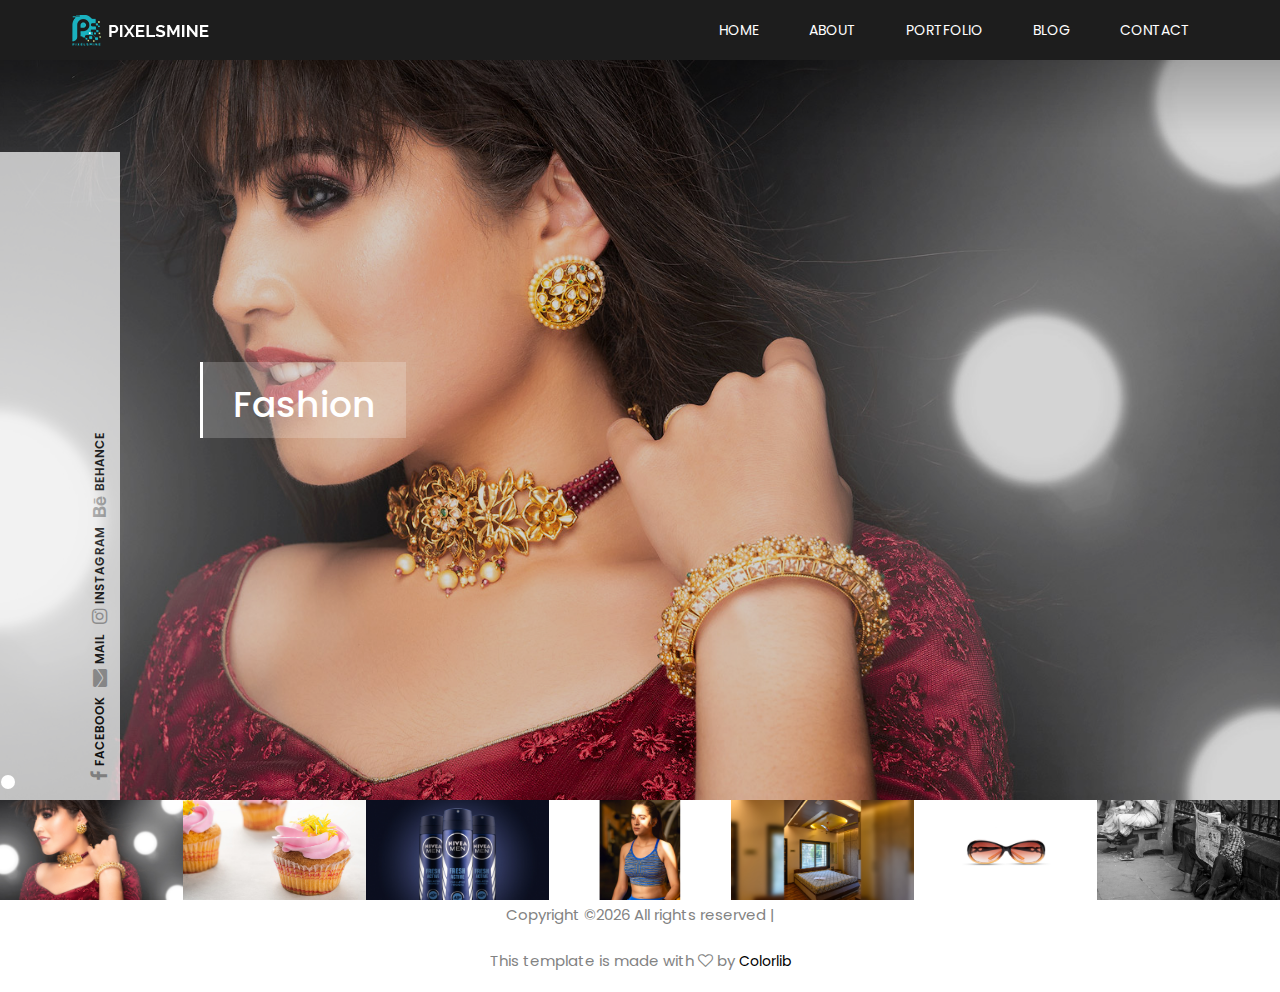
<file: index.html>
<!DOCTYPE html>
<html lang="en">

<head>
    <meta charset="UTF-8">
    
    <meta name="description" content="Pixelsmine is a Photography company which provides commercial photography services.">
    <meta name="keywords" content="Pixelsmine is a Photography company which provides commercial photography services.">
    <meta http-equiv="X-UA-Compatible" content="IE=edge">
    <meta name="viewport" content="width=device-width, initial-scale=1, shrink-to-fit=no">
    <!-- The above 4 meta tags *must* come first in the head; any other head content must come *after* these tags -->

    <!-- Title  -->
    <title>Pixelsmine | Home</title>

    <!-- Favicon  -->
    <link rel="icon" href="img/core-img/favicon.ico">

    <!-- Core Style CSS -->
    <link rel="stylesheet" href="css/core-style.css">
    <link rel="stylesheet" href="style.css">

    <!-- Responsive CSS -->
    <link href="css/responsive.css" rel="stylesheet">

</head>

<body>
    <!-- Preloader -->
    <div id="preloader">
        <div class="showbox">
            <div class="loader">
                <svg class="circular" viewBox="25 25 50 50">
                    <circle class="path" cx="50" cy="50" r="20" fill="none" stroke-width="2" stroke-miterlimit="10"/>
                </svg>
            </div>
        </div>
        <div class="questions-area text-center">
            <p>Did you know?</p>
            <ul>
                <li>The First Color Photo Wasn’t Taken Until 1861.</li>
                <li>Photography is the toughest profession in the world.</li>
                <li>The First Flashes Were Mini-Explosions.</li>
                <li>The Most Expensive Photograph Sold for $6.5 Million.</li>
                <li>The First Negative Was Created Almost 200 Years Ago.</li>
            </ul>
        </div>
    </div>

    <!-- Gradient Background Overlay -->
    <div class="gradient-background-overlay"></div>

    <!-- Header Area Start -->
    <header class="header-area">
        <div class="container-fluid h-100">
            <div class="row h-100 align-items-center">
                <div class="col-12 h-100">
                    <div class="main-menu h-100">
                        <nav class="navbar h-100 navbar-expand-lg">
                            <!-- Logo Area  -->
                            <a class="navbar-brand" href="index.html"><img src="img/core-img/logo.jpg" alt="Logo"></a>

                            <button class="navbar-toggler" type="button" data-toggle="collapse" data-target="#studioMenu" aria-controls="studioMenu" aria-expanded="false" aria-label="Toggle navigation"><i class="fa fa-bars"></i> Menu</button>

                            <div class="collapse navbar-collapse" id="studioMenu">
                                <!-- Menu Area Start  -->
                                <ul class="navbar-nav ml-auto">
                                    <li class="nav-item active">
                                        <a class="nav-link" href="index.html">Home <span class="sr-only">(current)</span></a>
                                    </li>
                                    <!-- <li class="nav-item dropdown">
                                        <a class="nav-link dropdown-toggle" href="#" id="navbarDropdown" role="button" data-toggle="dropdown" aria-haspopup="true" aria-expanded="false">Pages</a>
                                        <div class="dropdown-menu" aria-labelledby="navbarDropdown">
                                            <a class="dropdown-item" href="index.html">Home</a>
                                            <a class="dropdown-item" href="about-me.html">About</a>
                                            <a class="dropdown-item" href="portfolio.html">Portfolio</a>
                                            <a class="dropdown-item" href="blog.html">Blog</a>
                                            <a class="dropdown-item" href="contact.html">Contact</a>
                                            <a class="dropdown-item" href="elements.html">Elements</a>
                                        </div>
                                    </li> -->
                                    <li class="nav-item">
                                        <a class="nav-link" href="about-me.html">About</a>
                                    </li>
                                    <li class="nav-item">
                                        <a class="nav-link" href="portfolio.html">Portfolio</a>
                                    </li>
									<!-- <li class="nav-item"> -->
                                        <!-- <a class="nav-link" href="elements.html">Elements</a> -->
                                    <!-- </li> -->
                                    <li class="nav-item">
                                        <a class="nav-link" href="blog.html">Blog</a>
                                    </li>
                                    <li class="nav-item">
                                        <a class="nav-link" href="contact.html">Contact</a>
                                    </li>
                                </ul>
                                <!-- Search Form -->
                                <!-- <div class="header-search-form ml-auto"> -->
                                    <!-- <form action="#"> -->
                                        <!-- <input type="search" class="form-control" placeholder="Input your keyword then press enter..." id="search" name="search"> -->
                                        <!-- <input class="d-none" type="submit" value="submit"> -->
                                    <!-- </form> -->
                                <!-- </div> -->
                                <!-- Search btn -->
                                <!-- <div id="searchbtn"> -->
                                    <!-- <img src="img/core-img/search.png" alt=""> -->
                                <!-- </div> -->
                            </div>
                        </nav>
                    </div>
                </div>
            </div>
        </div>
    </header>
    <!-- Header Area End -->

    <!-- Social Sidebar Area Start -->
    <div class="social-sidebar-area bg-white">
        <!-- Social Area -->
        <div class="social-info-area">
            <a href="https://www.facebook.com/Pixelsmine-101445668226668" target="_blank" data-toggle="tooltip" data-placement="right" title="Facebook"><i class="fa fa-facebook" aria-hidden="true"></i> <span>Facebook</span></a>
            <a href="mailto:ipixelsmine@gmail.com" data-toggle="tooltip" target="_blank" data-placement="right" title="Mail"><i class="fa fa-envelope" aria-hidden="true"></i> <span>Mail</span></a>
            <a href="https://instagram.com/pixelsmine" data-toggle="tooltip" target="_blank" data-placement="right" title="Instagram"><i class="fa fa-instagram" aria-hidden="true"></i> <span>Instagram</span></a>
			<a href="https://www.behance.net/rushirajbholane" data-toggle="tooltip" data-placement="right" target="_blank" title="Behance"><i class="fa fa-behance" aria-hidden="true"></i> <span>Behance</span></a>
		</div>
    </div>
    <!-- Social Sidebar Area End -->
    
    <!-- ***** Welcome Area Start ***** -->
    <section class="welcome-area">
        <div class="carousel h-100 slide" data-ride="carousel" id="welcomeSlider">
            <!-- Carousel Inner -->
            <div class="carousel-inner h-100">

                <div class="carousel-item h-100 bg-img active" style="background-image: url(img/carousal-img/1.jpg);">
                    <div class="carousel-content h-100">
                        <div class="slide-text">
                            <!-- <span>01.</span> -->
                            <a href="portfolio.html"><h2> Fashion</h2></a>
                        </div>
                    </div>
                </div>

                <div class="carousel-item h-100 bg-img" style="background-image: url(img/carousal-img/2.jpg);">
                    <div class="carousel-content h-100">
                        <div class="slide-text">
                            <!-- <span>02.</span> -->
                            <a href="portfolio.html"><h2> Food</h2></a>
                        </div>
                    </div>
                </div>
                <div class="carousel-item h-100 bg-img" style="background-image: url(img/carousal-img/3.jpg);">
                    <div class="carousel-content h-100">
                        <div class="slide-text">
                            <!-- <span>03.</span> -->
                            <a href="portfolio.html"><h2> Product</h2></a>
                        </div>
                    </div>
                </div>
                <div class="carousel-item h-100 bg-img" style="background-image: url(img/carousal-img/4.jpg);">
                    <div class="carousel-content h-100">
                        <div class="slide-text">
                            <!-- <span>04.</span> -->
                           <a href="portfolio.html"><h2> Fitness</h2></a>
                        </div>
                    </div>
                </div>
                <div class="carousel-item h-100 bg-img" style="background-image: url(img/carousal-img/5.jpg);">
                    <div class="carousel-content h-100">
                        <div class="slide-text">
                            <!-- <span>05.</span> -->
                            <a href="portfolio.html"><h2> Interior</h2></a>
                        </div>
                    </div>
                </div>
                <div class="carousel-item h-100 bg-img" style="background-image: url(img/carousal-img/6.jpg);">
                    <div class="carousel-content h-100">
                        <div class="slide-text">
                            <!-- <span>06.</span> -->
                            <a href="portfolio.html"><h2> E-commerce</h2></a>
                        </div>
                    </div>
                </div>
                <div class="carousel-item h-100 bg-img" style="background-image: url(img/carousal-img/7.jpg);">
                    <div class="carousel-content h-100">
                        <div class="slide-text">
                            <!-- <span>7.</span> -->
                            <a href="portfolio.html"><h2> Street</h2></a>
                        </div>
                    </div>
                </div>
                </div>
            </div>
            <!-- Carousel Indicators -->
            <ol class="carousel-indicators">
                <li data-target="#welcomeSlider" data-slide-to="0" class="active bg-img" style="background-image: url(img/carousal-img/1.jpg);"></li>
                <li data-target="#welcomeSlider" data-slide-to="1" class="bg-img" style="background-image: url(img/carousal-img/2.jpg);"></li>
                <li data-target="#welcomeSlider" data-slide-to="2" class="bg-img" style="background-image: url(img/carousal-img/3.jpg);"></li>
                <li data-target="#welcomeSlider" data-slide-to="3" class="bg-img" style="background-image: url(img/carousal-img/4.jpg);"></li>
                <li data-target="#welcomeSlider" data-slide-to="4" class="bg-img" style="background-image: url(img/carousal-img/5.jpg);"></li>
                <li data-target="#welcomeSlider" data-slide-to="5" class="bg-img" style="background-image: url(img/carousal-img/6.jpg);"></li>
                <li data-target="#welcomeSlider" data-slide-to="6" class="bg-img" style="background-image: url(img/carousal-img/7.jpg);"></li>
            </ol>
        </div>
    </section>
    <!-- ***** Welcome Area End ***** -->

    <!-- ***** Contact Area Start ***** -->
    <div class="contact-popup-form" id="contact-modal-lg">
        <div class="modal fade contact-modal-lg" tabindex="-1" role="dialog" aria-labelledby="contact-modal-lg" aria-hidden="true">
            <div class="modal-dialog modal-lg modal-dialog-centered">
                <div class="modal-content">
                    <div class="container-fluid">
                        <div class="row">
                            <div class="col-12">
                                <div class="contact-heading-text text-center mb-30">
                                    <span></span>
                                    <h2>Please get in touch</h2>
                                </div>
                            </div>
                        </div>
                    </div>
                    <!-- Contact Form Area -->
                    <div class="contact-form-area">
                        <div class="container-fluid">
                            <form action="#" method="post">
                                <div class="row">
                                    <div class="col-12 col-md-4">
                                        <input type="text" class="form-control" name="name" id="name" placeholder="Your Name">
                                    </div>
                                    <div class="col-12 col-md-4">
                                        <input type="email" class="form-control" name="email" id="email" placeholder="Your Email">
                                    </div>
                                    <div class="col-12 col-md-4">
                                        <input type="text" class="form-control" name="subject" id="subject" placeholder="Subject">
                                    </div>
                                    <div class="col-12">
                                        <textarea name="message" class="form-control" id="message" cols="30" rows="10" placeholder="Message"></textarea>
                                    </div>
                                    <div class="col-12 text-center">
                                        <button type="submit" class="btn studio-btn mt-3"><img src="img/core-img/logo-icon.png" alt=""> Send</button>
                                    </div>
                                </div>
                            </form>
                        </div>
                    </div>
                </div>
            </div>
        </div>
    </div>
    <!-- ***** Contact Area End ***** -->


    <!-- jQuery (Necessary for All JavaScript Plugins) -->
    <script src="js/jquery/jquery-2.2.4.min.js"></script>
    <!-- Popper js -->
    <script src="js/popper.min.js"></script>
    <!-- Bootstrap js -->
    <script src="js/bootstrap.min.js"></script>
    <!-- Plugins js -->
    <script src="js/plugins.js"></script>
    <!-- Active js -->
    <script src="js/active.js"></script>

    <!-- Link back to Colorlib can't be removed. Template is licensed under CC BY 3.0. -->
<center>
<p>Copyright &copy;<script>document.write(new Date().getFullYear());</script> All rights reserved | </p><p>This template is made with <i class="fa fa-heart-o" aria-hidden="true"></i> by <a href="https://colorlib.com" target="_blank">Colorlib</a></p>
<!-- Link back to Colorlib can't be removed. Template is licensed under CC BY 3.0. -->
</center><!-- Link back to Colorlib can't be removed. Template is licensed under CC BY 3.0. -->
</body>

</html>
</file>
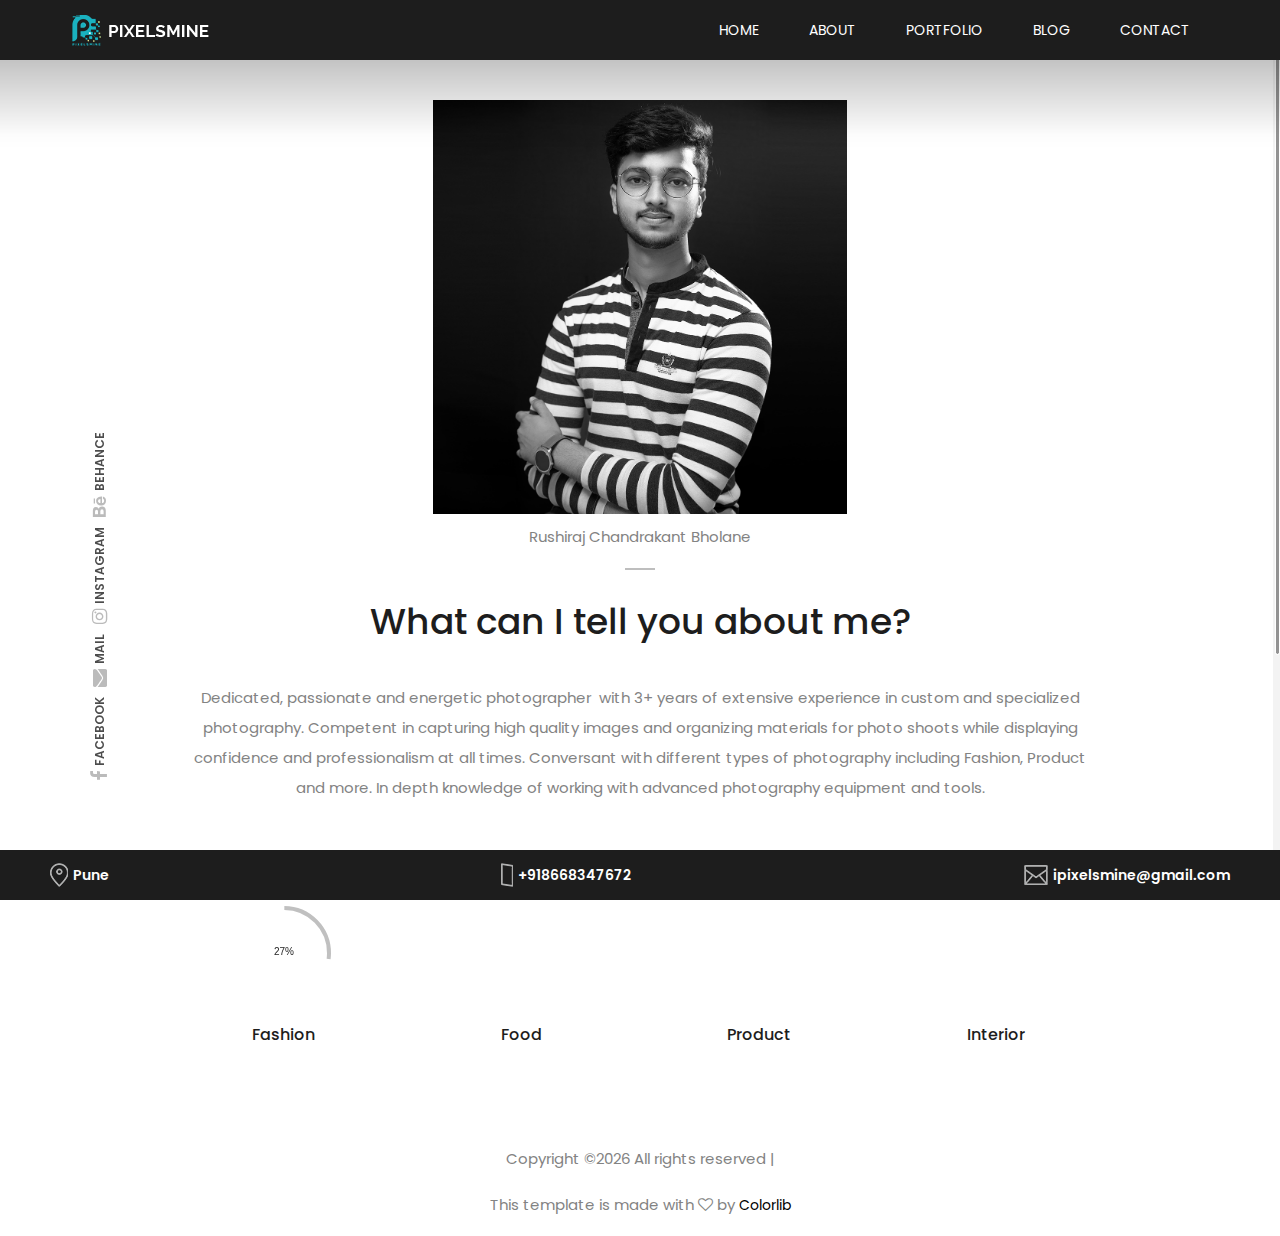
<file: about-me.html>
<!DOCTYPE html>
<html lang="en">

<head>
    <meta charset="UTF-8">
    <meta name="description" content="">
    <meta http-equiv="X-UA-Compatible" content="IE=edge">
    <meta name="viewport" content="width=device-width, initial-scale=1, shrink-to-fit=no">
    <!-- The above 4 meta tags *must* come first in the head; any other head content must come *after* these tags -->

    <!-- Title  -->
    <title>Pixelsmine | About Me</title>

    <!-- Favicon  -->
    <link rel="icon" href="img/core-img/favicon.ico">

    <!-- Core Style CSS -->
    <link rel="stylesheet" href="css/core-style.css">
    <link rel="stylesheet" href="style.css">

    <!-- Responsive CSS -->
    <link href="css/responsive.css" rel="stylesheet">

</head>

<body>
    <!-- Preloader -->
    <div id="preloader">
        <div class="showbox">
            <div class="loader">
                <svg class="circular" viewBox="25 25 50 50">
                    <circle class="path" cx="50" cy="50" r="20" fill="none" stroke-width="2" stroke-miterlimit="10"/>
                </svg>
            </div>
        </div>
        <div class="questions-area text-center">
            <p>Did you know?</p>
            <ul>
                <li>The First Color Photo Wasn’t Taken Until 1861.</li>
                <li>Photography is the toughest profession in the world.</li>
                <li>The First Flashes Were Mini-Explosions.</li>
                <li>The Most Expensive Photograph Sold for $6.5 Million.</li>
                <li>The First Negative Was Created Almost 200 Years Ago.</li>
            </ul>
        </div>
    </div>

    <!-- Gradient Background Overlay -->
    <div class="gradient-background-overlay"></div>

    <!-- Header Area Start -->
    <header class="header-area bg-img">
        <div class="container-fluid h-100">
            <div class="row h-100 align-items-center">
                <div class="col-12 h-100">
                    <div class="main-menu h-100">
                        <nav class="navbar h-100 navbar-expand-lg">
                            <!-- Logo Area  -->
                            <a class="navbar-brand" href="index.html"><img src="img/core-img/logo.jpg" alt="Logo"></a>

                            <button class="navbar-toggler" type="button" data-toggle="collapse" data-target="#studioMenu" aria-controls="studioMenu" aria-expanded="false" aria-label="Toggle navigation"><i class="fa fa-bars"></i> Menu</button>

                            <div class="collapse navbar-collapse" id="studioMenu">
                                <!-- Menu Area Start  -->
                                <ul class="navbar-nav ml-auto">
                                    <li class="nav-item active">
                                        <a class="nav-link" href="index.html">Home <span class="sr-only">(current)</span></a>
                                    </li>
                                    <!-- <li class="nav-item dropdown">
                                        <a class="nav-link dropdown-toggle" href="#" id="navbarDropdown" role="button" data-toggle="dropdown" aria-haspopup="true" aria-expanded="false">Pages</a>
                                        <div class="dropdown-menu" aria-labelledby="navbarDropdown">
                                            <a class="dropdown-item" href="index.html">Home</a>
                                            <a class="dropdown-item" href="about-me.html">About</a>
                                            <a class="dropdown-item" href="portfolio.html">Portfolio</a>
                                            <a class="dropdown-item" href="blog.html">Blog</a>
                                            <a class="dropdown-item" href="contact.html">Contact</a>
                                            <a class="dropdown-item" href="elements.html">Elements</a>
                                        </div>
                                    </li> -->
                                    <li class="nav-item">
                                        <a class="nav-link" href="about-me.html">About</a>
                                    </li>
                                    <li class="nav-item">
                                        <a class="nav-link" href="portfolio.html">Portfolio</a>
                                    </li>
									<!-- <li class="nav-item"> -->
                                        <!-- <a class="nav-link" href="elements.html">Elements</a> -->
                                    <!-- </li> -->
                                    <li class="nav-item">
                                        <a class="nav-link" href="blog.html">Blog</a>
                                    </li>
                                    <li class="nav-item">
                                        <a class="nav-link" href="contact.html">Contact</a>
                                    </li>
                                </ul>
                                <!-- Search Form -->
                                <!-- <div class="header-search-form ml-auto"> -->
                                    <!-- <form action="#"> -->
                                        <!-- <input type="search" class="form-control" placeholder="Input your keyword then press enter..." id="search" name="search"> -->
                                        <!-- <input class="d-none" type="submit" value="submit"> -->
                                    <!-- </form> -->
                                <!-- </div> -->
                                <!-- Search btn -->
                                <!-- <div id="searchbtn"> -->
                                    <!-- <img src="img/core-img/search.png" alt=""> -->
                                <!-- </div> -->
                            </div>
                        </nav>
                    </div>
                </div>
            </div>
        </div>
    </header>
    <!-- Header Area End -->

    <!-- Social Sidebar Area Start -->
    <div class="social-sidebar-area">
        <!-- Social Area -->
        <div class="social-info-area">
            <a href="https://www.facebook.com/Pixelsmine-101445668226668" target="_blank" data-toggle="tooltip" data-placement="right" title="Facebook"><i class="fa fa-facebook" aria-hidden="true"></i> <span>Facebook</span></a>
            <a href="mailto:ipixelsmine@gmail.com" data-toggle="tooltip" target="_blank" data-placement="right" title="Mail"><i class="fa fa-envelope" aria-hidden="true"></i> <span>Mail</span></a>
            <a href="https://instagram.com/pixelsmine" data-toggle="tooltip" target="_blank" data-placement="right" title="Instagram"><i class="fa fa-instagram" aria-hidden="true"></i> <span>Instagram</span></a>
			<a href="https://www.behance.net/rushirajbholane" data-toggle="tooltip" data-placement="right" target="_blank" title="Behance"><i class="fa fa-behance" aria-hidden="true"></i> <span>Behance</span></a>
		</div>
    </div>
    <!-- Social Sidebar Area End -->

    <!-- About Me Area Start -->
    <section class="about-me-area section_padding_100">
        <div class="container">
            <div class="row justify-content-center">
                <div class="col-10">
				<center>
                    <div class="about-me-thumb">
                        <img src="img/bg-img/about-me.jpg" alt="">
						<p class="mt-2 ">Rushiraj Chandrakant Bholane</p>
                    </div>
                </div>
				<center>
                <div class="col-10">
                    <div class="about-content mt-10 mb-100 text-center">
                        <span></span>
                        <h2>What can I tell you about me?</h2>
                        <p>Dedicated, passionate and energetic photographer 
						with 3+ years of extensive experience in custom and specialized photography. 
						Competent in capturing high quality images and organizing materials for 
						photo shoots while displaying confidence and professionalism at all times. 
						Conversant with different types of photography including Fashion, Product and more. 
						In depth knowledge of working with advanced photography equipment and tools.
						</p>
                    </div>
                </div>
                <!-- <div class="col-10"> -->
                    <!-- <div class="row"> -->
                        <!-- <div class="col-12 col-md-4"> -->
                            <!-- <div class="single-service-area section_padding_0_100 text-center wow fadeInUp" data-wow-delay="0.1s"> -->
                                <!-- <img src="img/core-img/heart.png" alt=""> -->
                                <!-- <h5>Wedding Photography</h5> -->
                                <!-- <p>Lorem ipsum dolor sit amet, consectetur adipiscing elit. Sed vel lectus eu felis semper finibus ac eget ipsum. Lorem ipsum.</p> -->
                            <!-- </div> -->
                        <!-- </div> -->
                        <!-- <div class="col-12 col-md-4"> -->
                            <!-- <div class="single-service-area section_padding_0_100 text-center wow fadeInUp" data-wow-delay="0.4s"> -->
                                <!-- <img src="img/core-img/photo-camera.png" alt=""> -->
                                <!-- <h5>Studio Photography</h5> -->
                                <!-- <p>Lorem ipsum dolor sit amet, consectetur adipiscing elit. Sed vel lectus eu felis semper finibus ac eget ipsum. Lorem ipsum.</p> -->
                            <!-- </div> -->
                        <!-- </div> -->
                        <!-- <div class="col-12 col-md-4"> -->
                            <!-- <div class="single-service-area section_padding_0_100 text-center wow fadeInUp" data-wow-delay="0.9s"> -->
                                <!-- <img src="img/core-img/video-camera.png" alt=""> -->
                                <!-- <h5>Portraits Photography</h5> -->
                                <!-- <p>Lorem ipsum dolor sit amet, consectetur adipiscing elit. Sed vel lectus eu felis semper finibus ac eget ipsum. Lorem ipsum.</p> -->
                            <!-- </div> -->
                        <!-- </div> -->
                    <!-- </div> -->
                <!-- </div> -->
                <div class="col-10">
                    <!-- Pie Bars Area Start -->
                    <div class="our-skills-area text-center">
                        <div class="row">
                            <div class="col-12 col-sm-6 col-md-3">
                                <div class="single-pie-bar" data-percent="75">
                                    <canvas class="bar-circle" width="100" height="100"></canvas>
                                    <h6>Fashion</h6>
                                </div>
                            </div>
                            <div class="col-12 col-sm-6 col-md-3">
                                <div class="single-pie-bar" data-percent="63">
                                    <canvas class="bar-circle" width="100" height="100"></canvas>
                                    <h6>Food</h6>
                                </div>
                            </div>
                            <div class="col-12 col-sm-6 col-md-3">
                                <div class="single-pie-bar" data-percent="80">
                                    <canvas class="bar-circle" width="100" height="100"></canvas>
                                    <h6>Product</h6>
                                </div>
                            </div>
                            <div class="col-12 col-sm-6 col-md-3">
                                <div class="single-pie-bar" data-percent="60">
                                    <canvas class="bar-circle" width="100" height="100"></canvas>
                                    <h6>Interior</h6>
                                </div>
                            </div>
                        </div>
                    </div>
                </div>
            </div>
        </div>
    </section>
    <!-- About Me Area End -->

    <!-- Follow Me Instagram Area Start -->
    <!-- <section class="follow-me-instagram-area clearfix"> -->
        <!-- <div class="container"> -->
            <!-- <div class="row"> -->
                <!-- <div class="col-11 ml-auto"> -->
                    <!-- <div class="follow-me-title"> -->
                        <!-- <h5>Follow me @ Instagram</h5> -->
                    <!-- </div> -->
                <!-- </div> -->
            <!-- </div> -->
        <!-- </div> -->
        <!-- Instagram Feeds Area -->
        <!-- <div class="instagram-feeds-area owl-carousel"> -->
            <!-- <div class="single-instagram-feeds"> -->
                <!-- <img src="img/bg-img/i1.jpg" alt=""> -->
                <!-- <a href="#"><i class="fa fa-instagram" aria-hidden="true"></i></a> -->
            <!-- </div> -->
            <!-- <div class="single-instagram-feeds"> -->
                <!-- <img src="img/bg-img/i2.jpg" alt=""> -->
                <!-- <a href="#"><i class="fa fa-instagram" aria-hidden="true"></i></a> -->
            <!-- </div> -->
            <!-- <div class="single-instagram-feeds"> -->
                <!-- <img src="img/bg-img/i3.jpg" alt=""> -->
                <!-- <a href="#"><i class="fa fa-instagram" aria-hidden="true"></i></a> -->
            <!-- </div> -->
            <!-- <div class="single-instagram-feeds"> -->
                <!-- <img src="img/bg-img/i4.jpg" alt=""> -->
                <!-- <a href="#"><i class="fa fa-instagram" aria-hidden="true"></i></a> -->
            <!-- </div> -->
            <!-- <div class="single-instagram-feeds"> -->
                <!-- <img src="img/bg-img/i5.jpg" alt=""> -->
                <!-- <a href="#"><i class="fa fa-instagram" aria-hidden="true"></i></a> -->
            <!-- </div> -->
            <!-- <div class="single-instagram-feeds"> -->
                <!-- <img src="img/bg-img/i6.jpg" alt=""> -->
                <!-- <a href="#"><i class="fa fa-instagram" aria-hidden="true"></i></a> -->
            <!-- </div> -->
            <!-- <div class="single-instagram-feeds"> -->
                <!-- <img src="img/bg-img/i7.jpg" alt=""> -->
                <!-- <a href="#"><i class="fa fa-instagram" aria-hidden="true"></i></a> -->
            <!-- </div> -->
        <!-- </div> -->
    <!-- </section> -->
    <!-- Follow Me Instagram Area End -->

    <!-- Footer Area Start -->
    <footer class="footer-area">
        <div class="container-fluid h-100">
            <div class="row h-100">
                <div class="col-12 h-100">
                    <div class="footer-content h-100 d-md-flex align-items-center justify-content-between">
                        <!-- Single Footer Content -->
                        <div class="single-footer-content">
                            <img src="img/core-img/map.png" alt="">
                            <a href="#">Pune</a>
                        </div>
                        <!-- Single Footer Content -->
                        <div class="single-footer-content">
                            <img src="img/core-img/smartphone.png" alt="">
                            <a href="tel:+918668347672">+918668347672</a>
                        </div>
                        <!-- Single Footer Content -->
                        <div class="single-footer-content">
                            <img src="img/core-img/envelope-2.png" alt="">
                            <a href="mailto:ipixelsmine@gmail.com">ipixelsmine@gmail.com</a>
                        </div>
                    </div>
                </div>
            </div>
        </div>
    </footer>
    <!-- Footer Area End -->

    <!-- Link back to Colorlib can't be removed. Template is licensed under CC BY 3.0. -->
	<center>
<p>Copyright &copy;<script>document.write(new Date().getFullYear());</script> All rights reserved | </p><p>This template is made with <i class="fa fa-heart-o" aria-hidden="true"></i> by <a href="https://colorlib.com" target="_blank">Colorlib</a></p>
<!-- Link back to Colorlib can't be removed. Template is licensed under CC BY 3.0. -->
</center>
    <!-- jQuery (Necessary for All JavaScript Plugins) -->
    <script src="js/jquery/jquery-2.2.4.min.js"></script>
    <!-- Popper js -->
    <script src="js/popper.min.js"></script>
    <!-- Bootstrap js -->
    <script src="js/bootstrap.min.js"></script>
    <!-- Plugins js -->
    <script src="js/plugins.js"></script>
    <!-- Active js -->
    <script src="js/active.js"></script>

</body>

</html>
</file>
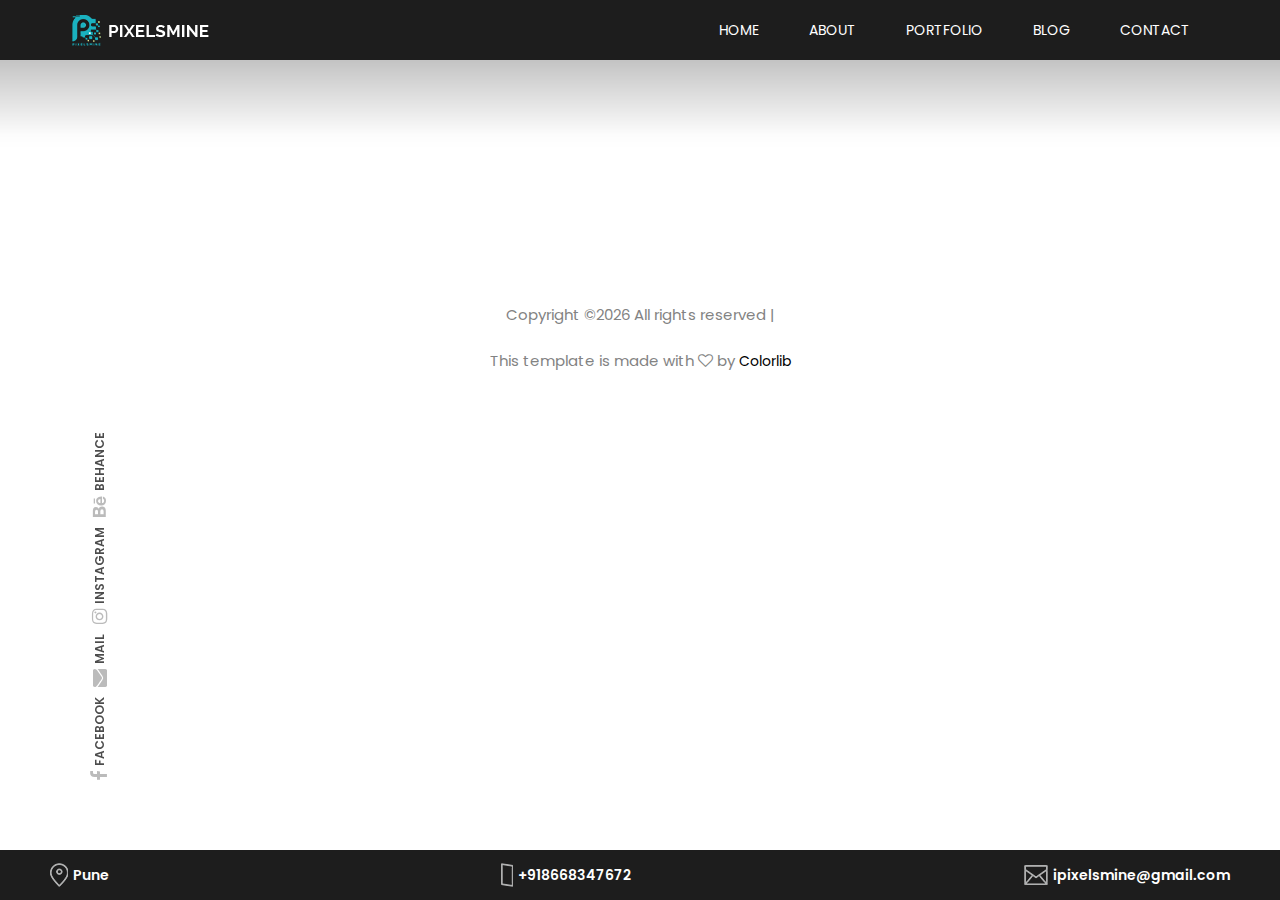
<file: blog.html>
<!DOCTYPE html>
<html lang="en">

<head>
    <meta charset="UTF-8">
    <meta name="description" content="">
    <meta http-equiv="X-UA-Compatible" content="IE=edge">
    <meta name="viewport" content="width=device-width, initial-scale=1, shrink-to-fit=no">
    <!-- The above 4 meta tags *must* come first in the head; any other head content must come *after* these tags -->

    <!-- Title  -->
    <title>Pixelsmine | Blog</title>

    <!-- Favicon  -->
    <link rel="icon" href="img/core-img/favicon.ico">

    <!-- Core Style CSS -->
    <link rel="stylesheet" href="css/core-style.css">
    <link rel="stylesheet" href="style.css">

    <!-- Responsive CSS -->
    <link href="css/responsive.css" rel="stylesheet">

</head>

<body>
    <!-- Preloader -->
    <div id="preloader">
        <div class="showbox">
            <div class="loader">
                <svg class="circular" viewBox="25 25 50 50">
                    <circle class="path" cx="50" cy="50" r="20" fill="none" stroke-width="2" stroke-miterlimit="10"/>
                </svg>
            </div>
        </div>
        <div class="questions-area text-center">
            <p>Did you know?</p>
            <ul>
                <li>The First Color Photo Wasn’t Taken Until 1861.</li>
                <li>Photography is the toughest profession in the world.</li>
                <li>The First Flashes Were Mini-Explosions.</li>
                <li>The Most Expensive Photograph Sold for $6.5 Million.</li>
                <li>The First Negative Was Created Almost 200 Years Ago.</li>
            </ul>
        </div>
    </div>

    <!-- Gradient Background Overlay -->
    <div class="gradient-background-overlay"></div>

    <!-- Header Area Start -->
    <header class="header-area bg-img">
        <div class="container-fluid h-100">
            <div class="row h-100 align-items-center">
                <div class="col-12 h-100">
                    <div class="main-menu h-100">
                        <nav class="navbar h-100 navbar-expand-lg">
                            <!-- Logo Area  -->
                            <a class="navbar-brand" href="index.html"><img src="img/core-img/logo.jpg" alt="Logo"></a>
							
                            <button class="navbar-toggler" type="button" data-toggle="collapse" data-target="#studioMenu" aria-controls="studioMenu" aria-expanded="false" aria-label="Toggle navigation"><i class="fa fa-bars"></i> Menu</button>

                            <div class="collapse navbar-collapse" id="studioMenu">
                                <!-- Menu Area Start  -->
                                <ul class="navbar-nav ml-auto">
                                    <li class="nav-item active">
                                        <a class="nav-link" href="index.html">Home <span class="sr-only">(current)</span></a>
                                    </li>
                                    <!-- <li class="nav-item dropdown">
                                        <a class="nav-link dropdown-toggle" href="#" id="navbarDropdown" role="button" data-toggle="dropdown" aria-haspopup="true" aria-expanded="false">Pages</a>
                                        <div class="dropdown-menu" aria-labelledby="navbarDropdown">
                                            <a class="dropdown-item" href="index.html">Home</a>
                                            <a class="dropdown-item" href="about-me.html">About</a>
                                            <a class="dropdown-item" href="portfolio.html">Portfolio</a>
                                            <a class="dropdown-item" href="blog.html">Blog</a>
                                            <a class="dropdown-item" href="contact.html">Contact</a>
                                            <a class="dropdown-item" href="elements.html">Elements</a>
                                        </div>
                                    </li> -->
                                    <li class="nav-item">
                                        <a class="nav-link" href="about-me.html">About</a>
                                    </li>
                                    <li class="nav-item">
                                        <a class="nav-link" href="portfolio.html">Portfolio</a>
                                    </li>
                                    <li class="nav-item">
                                        <a class="nav-link" href="blog.html">Blog</a>
                                    </li>
                                    <li class="nav-item">
                                        <a class="nav-link" href="contact.html">Contact</a>
                                    </li>
                                </ul>
                                <!-- Search Form -->
                                <!-- <div class="header-search-form ml-auto"> -->
                                    <!-- <form action="#"> -->
                                        <!-- <input type="search" class="form-control" placeholder="Input your keyword then press enter..." id="search" name="search"> -->
                                        <!-- <input class="d-none" type="submit" value="submit"> -->
                                    <!-- </form> -->
                                <!-- </div> -->
                                <!-- Search btn -->
                                <!-- <div id="searchbtn"> -->
                                    <!-- <img src="img/core-img/search.png" alt=""> -->
                                <!-- </div> -->
                            </div>
                        </nav>
                    </div>
                </div>
            </div>
        </div>
    </header>
    <!-- Header Area End -->

    <!-- Social Sidebar Area Start -->
    <div class="social-sidebar-area">
        <!-- Social Area -->
        <div class="social-info-area">
            <a href="https://www.facebook.com/Pixelsmine-101445668226668" target="_blank" data-toggle="tooltip" data-placement="right" title="Facebook"><i class="fa fa-facebook" aria-hidden="true"></i> <span>Facebook</span></a>
            <a href="mailto:ipixelsmine@gmail.com" data-toggle="tooltip" target="_blank" data-placement="right" title="Mail"><i class="fa fa-envelope" aria-hidden="true"></i> <span>Mail</span></a>
            <a href="https://instagram.com/pixelsmine" data-toggle="tooltip" target="_blank" data-placement="right" title="Instagram"><i class="fa fa-instagram" aria-hidden="true"></i> <span>Instagram</span></a>
			<a href="https://www.behance.net/rushirajbholane" data-toggle="tooltip" data-placement="right" target="_blank" title="Behance"><i class="fa fa-behance" aria-hidden="true"></i> <span>Behance</span></a>
		</div>
    </div>
    <!-- Social Sidebar Area End -->

    <!-- Blog Area Start -->
    <section class="blog-area section_padding_100 mt-100">
         <!-- <div class="container"> -->
            <!-- <div class="row justify-content-center"> -->
                <!-- <!-- Single Blog Area --> 
                <!-- <div class="col-10"> -->
                    <!-- <div class="single-blog-area text-center mb-100 wow fadeInUpBig" data-wow-delay="100ms" data-wow-duration="1s"> -->
                        <!-- <div class="blog-thumbnail mb-100"> -->
                            <!-- <img src="img/bg-img/b1.jpg" alt=""> -->
                        <!-- </div> -->
                        <!-- <div class="blog-content"> -->
                            <!-- <span></span> -->
                            <!-- <h2>10 Photography tips for begginers</h2> -->
                            <!-- <a href="#" class="post-date">Dec 01, 2017</a> -->
                            <!-- <a href="#" class="post-author">By James Smith</a> -->
                            <!-- <p>Lorem ipsum dolor sit amet, consectetur adipiscing elit. Sed vel lectus eu felis semper finibus ac eget ipsum. Lorem ipsum dolor sit amet, consectetur adipiscing elit. Etiam vulputate id justo quis facilisis. Vestibulum id orci ligula. Sed tempor, nunc ut sodales pulvinar, mauris ante euismod magna, at elementum lectus leo sed enim. Praesent dictum suscipit tincidunt. Nulla facilisi. Aenean in mollis orci. Ut interdum vulputate ante a egestas. Pellentesque varius purus malesuada arcu semper vehicula. </p> -->
                            <!-- <a href="#" class="btn studio-btn"><img src="img/core-img/logo-icon.png" alt=""> Read More</a> -->
                        <!-- </div> -->
                    <!-- </div> -->
                <!-- </div> -->
                <!-- <!-- Single Blog Area --> 
                <!-- <div class="col-10"> -->
                    <!-- <div class="single-blog-area text-center mb-100 wow fadeInUpBig" data-wow-delay="100ms" data-wow-duration="1s"> -->
                        <!-- <div class="blog-thumbnail mb-100"> -->
                            <!-- <img src="img/bg-img/b2.jpg" alt=""> -->
                        <!-- </div> -->
                        <!-- <div class="blog-content"> -->
                            <!-- <span></span> -->
                            <!-- <h2>The best online tutorials for photographers</h2> -->
                            <!-- <a href="#" class="post-date">Dec 01, 2017</a> -->
                            <!-- <a href="#" class="post-author">By James Smith</a> -->
                            <!-- <p>Lorem ipsum dolor sit amet, consectetur adipiscing elit. Sed vel lectus eu felis semper finibus ac eget ipsum. Lorem ipsum dolor sit amet, consectetur adipiscing elit. Etiam vulputate id justo quis facilisis. Vestibulum id orci ligula. Sed tempor, nunc ut sodales pulvinar, mauris ante euismod magna, at elementum lectus leo sed enim. Praesent dictum suscipit tincidunt. Nulla facilisi. Aenean in mollis orci. Ut interdum vulputate ante a egestas. Pellentesque varius purus malesuada arcu semper vehicula. </p> -->
                            <!-- <a href="#" class="btn studio-btn"><img src="img/core-img/logo-icon.png" alt=""> Read More</a> -->
                        <!-- </div> -->
                    <!-- </div> -->
                <!-- </div> -->
                <!-- <!-- Single Blog Area --> 
                <!-- <div class="col-10"> -->
                    <!-- <div class="single-blog-area text-center mb-100 wow fadeInUpBig" data-wow-delay="100ms" data-wow-duration="1s"> -->
                        <!-- <div class="blog-thumbnail mb-100"> -->
                            <!-- <img src="img/bg-img/b3.jpg" alt=""> -->
                        <!-- </div> -->
                        <!-- <div class="blog-content"> -->
                            <!-- <span></span> -->
                            <!-- <h2>Perfect light for street art</h2> -->
                            <!-- <a href="#" class="post-date">Dec 01, 2017</a> -->
                            <!-- <a href="#" class="post-author">By James Smith</a> -->
                            <!-- <p>Lorem ipsum dolor sit amet, consectetur adipiscing elit. Sed vel lectus eu felis semper finibus ac eget ipsum. Lorem ipsum dolor sit amet, consectetur adipiscing elit. Etiam vulputate id justo quis facilisis. Vestibulum id orci ligula. Sed tempor, nunc ut sodales pulvinar, mauris ante euismod magna, at elementum lectus leo sed enim. Praesent dictum suscipit tincidunt. Nulla facilisi. Aenean in mollis orci. Ut interdum vulputate ante a egestas. Pellentesque varius purus malesuada arcu semper vehicula. </p> -->
                            <!-- <a href="#" class="btn studio-btn"><img src="img/core-img/logo-icon.png" alt=""> Read More</a> -->
                        <!-- </div> -->
                    <!-- </div> -->
                <!-- </div> -->
            <!-- </div> -->
        <!-- </div> -->
    </section>
    <!-- Blog Area End -->

    <!-- Footer Area Start -->
    <footer class="footer-area">
        <div class="container-fluid h-100">
            <div class="row h-100">
                <div class="col-12 h-100">
                    <div class="footer-content h-100 d-md-flex align-items-center justify-content-between">
                        <!-- Single Footer Content -->
                        <div class="single-footer-content">
                            <img src="img/core-img/map.png" alt="">
                            <a href="#">Pune</a>
                        </div>
                        <!-- Single Footer Content -->
                        <div class="single-footer-content">
                            <img src="img/core-img/smartphone.png" alt="">
                            <a href="tel:+918668347672">+918668347672</a>
                        </div>
                        <!-- Single Footer Content -->
                        <div class="single-footer-content">
                            <img src="img/core-img/envelope-2.png" alt="">
                            <a href="mailto:ipixelsmine@gmail.com">ipixelsmine@gmail.com</a>
                        </div>
                    </div>
                </div>
            </div>
        </div>
    </footer>
    <!-- Footer Area End -->

    <!-- Link back to Colorlib can't be removed. Template is licensed under CC BY 3.0. -->
<!-- <p>Copyright &copy;<script>document.write(new Date().getFullYear());</script> All rights reserved | This template is made with <i class="fa fa-heart-o" aria-hidden="true"></i> by <a href="https://colorlib.com" target="_blank">Colorlib</a></p> -->
<!-- Link back to Colorlib can't be removed. Template is licensed under CC BY 3.0. -->
<center>
<p>Copyright &copy;<script>document.write(new Date().getFullYear());</script> All rights reserved | </p><p>This template is made with <i class="fa fa-heart-o" aria-hidden="true"></i> by <a href="https://colorlib.com" target="_blank">Colorlib</a></p>
<!-- Link back to Colorlib can't be removed. Template is licensed under CC BY 3.0. -->
</center>
    <!-- jQuery (Necessary for All JavaScript Plugins) -->
    <script src="js/jquery/jquery-2.2.4.min.js"></script>
    <!-- Popper js -->
    <script src="js/popper.min.js"></script>
    <!-- Bootstrap js -->
    <script src="js/bootstrap.min.js"></script>
    <!-- Plugins js -->
    <script src="js/plugins.js"></script>
    <!-- Active js -->
    <script src="js/active.js"></script>

</body>

</html>
</file>
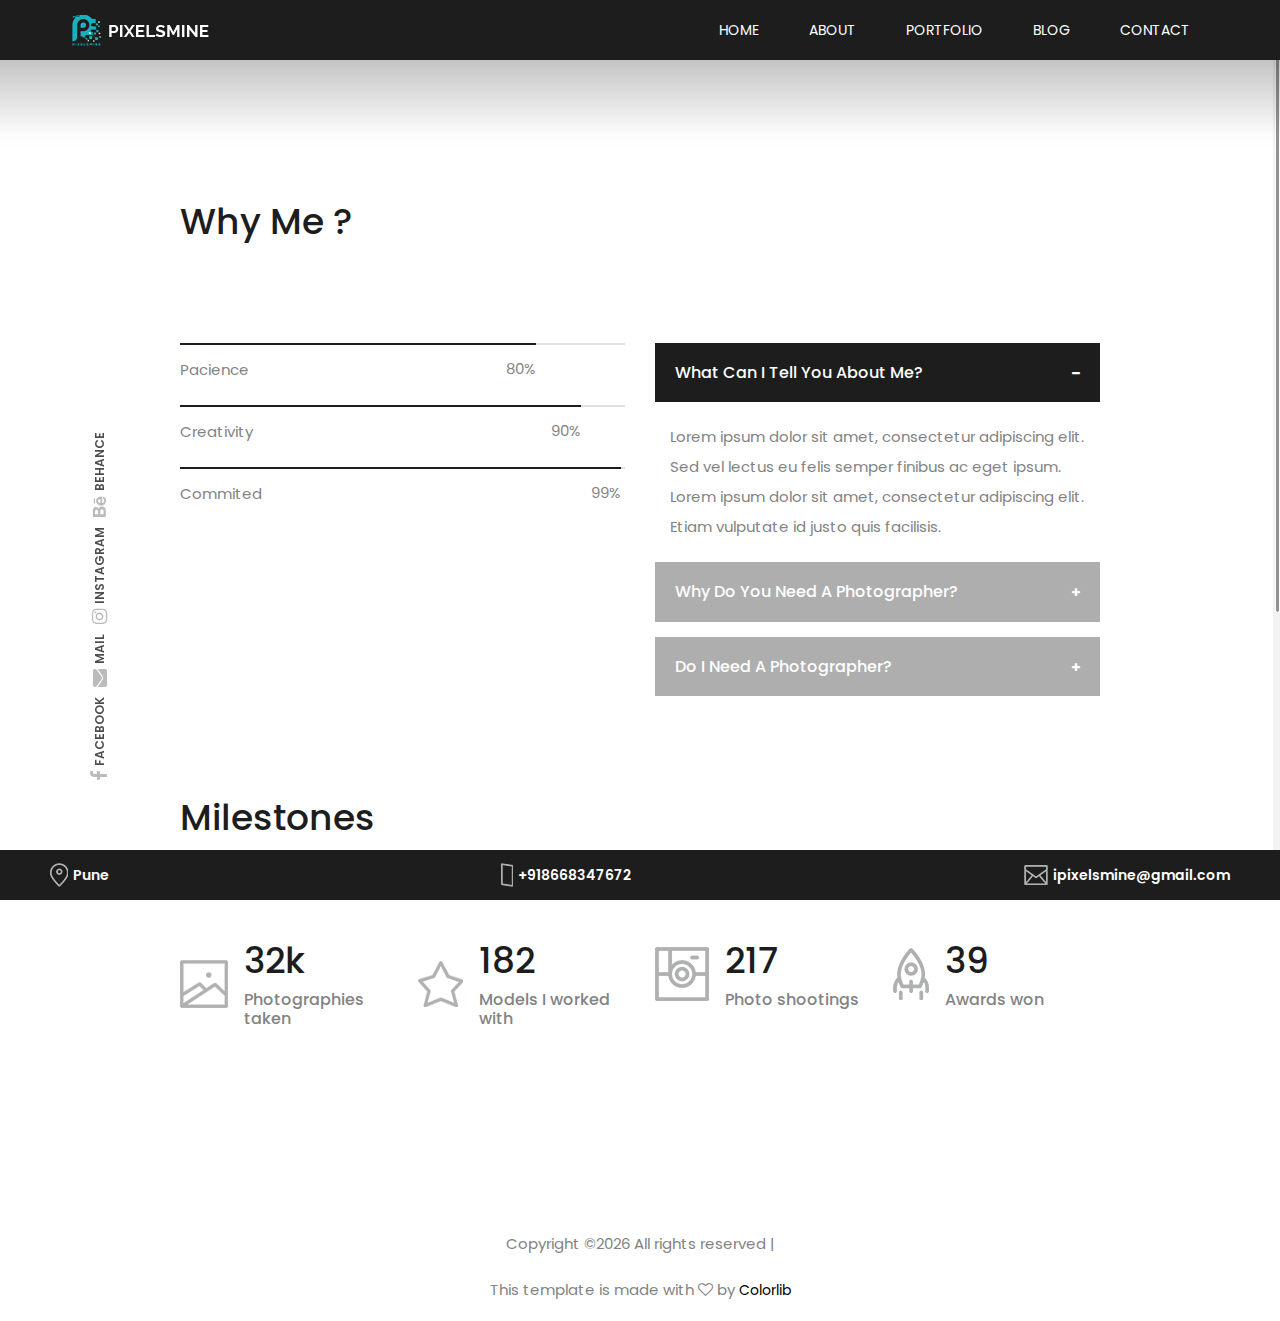
<file: elements.html>
<!DOCTYPE html>
<html lang="en">

<head>
    <meta charset="UTF-8">
    <meta name="description" content="">
    <meta http-equiv="X-UA-Compatible" content="IE=edge">
    <meta name="viewport" content="width=device-width, initial-scale=1, shrink-to-fit=no">
    <!-- The above 4 meta tags *must* come first in the head; any other head content must come *after* these tags -->

    <!-- Title  -->
    <title>Pixelsmine | Elements</title>

    <!-- Favicon  -->
    <link rel="icon" href="img/core-img/favicon.ico">

    <!-- Core Style CSS -->
    <link rel="stylesheet" href="css/core-style.css">
    <link rel="stylesheet" href="style.css">

    <!-- Responsive CSS -->
    <link href="css/responsive.css" rel="stylesheet">

</head>

<body>
    <!-- Preloader -->
    <div id="preloader">
        <div class="showbox">
            <div class="loader">
                <svg class="circular" viewBox="25 25 50 50">
                    <circle class="path" cx="50" cy="50" r="20" fill="none" stroke-width="2" stroke-miterlimit="10"/>
                </svg>
            </div>
        </div>
        <div class="questions-area text-center">
            <p>Did you know?</p>
            <ul>
                <li>The First Color Photo Wasn’t Taken Until 1861.</li>
                <li>Photography is the toughest profession in the world.</li>
                <li>The First Flashes Were Mini-Explosions.</li>
                <li>The Most Expensive Photograph Sold for $6.5 Million.</li>
                <li>The First Negative Was Created Almost 200 Years Ago.</li>
            </ul>
        </div>
    </div>

    <!-- Gradient Background Overlay -->
    <div class="gradient-background-overlay"></div>

    <!-- Header Area Start -->
    <header class="header-area bg-img">
        <div class="container-fluid h-100">
            <div class="row h-100 align-items-center">
                <div class="col-12 h-100">
                    <div class="main-menu h-100">
                        <nav class="navbar h-100 navbar-expand-lg">
                            <!-- Logo Area  -->
                            <a class="navbar-brand" href="index.html"><img src="img/core-img/logo.jpg" alt="Logo"></a>

                            <button class="navbar-toggler" type="button" data-toggle="collapse" data-target="#studioMenu" aria-controls="studioMenu" aria-expanded="false" aria-label="Toggle navigation"><i class="fa fa-bars"></i> Menu</button>

                            <div class="collapse navbar-collapse" id="studioMenu">
                                <!-- Menu Area Start  -->
                                <ul class="navbar-nav ml-auto">
                                    <li class="nav-item active">
                                        <a class="nav-link" href="index.html">Home <span class="sr-only">(current)</span></a>
                                    </li>
                                    <!-- <li class="nav-item dropdown">
                                        <a class="nav-link dropdown-toggle" href="#" id="navbarDropdown" role="button" data-toggle="dropdown" aria-haspopup="true" aria-expanded="false">Pages</a>
                                        <div class="dropdown-menu" aria-labelledby="navbarDropdown">
                                            <a class="dropdown-item" href="index.html">Home</a>
                                            <a class="dropdown-item" href="about-me.html">About</a>
                                            <a class="dropdown-item" href="portfolio.html">Portfolio</a>
                                            <a class="dropdown-item" href="blog.html">Blog</a>
                                            <a class="dropdown-item" href="contact.html">Contact</a>
                                            <a class="dropdown-item" href="elements.html">Elements</a>
                                        </div>
                                    </li> -->
                                    <li class="nav-item">
                                        <a class="nav-link" href="about-me.html">About</a>
                                    </li>
                                    <li class="nav-item">
                                        <a class="nav-link" href="portfolio.html">Portfolio</a>
                                    </li>
									<!-- <li class="nav-item"> -->
                                        <!-- <a class="nav-link" href="elements.html">Elements</a> -->
                                    <!-- </li> -->
                                    <li class="nav-item">
                                        <a class="nav-link" href="blog.html">Blog</a>
                                    </li>
                                    <li class="nav-item">
                                        <a class="nav-link" href="contact.html">Contact</a>
                                    </li>
                                </ul>
                                <!-- Search Form -->
                                <!-- <div class="header-search-form ml-auto"> -->
                                    <!-- <form action="#"> -->
                                        <!-- <input type="search" class="form-control" placeholder="Input your keyword then press enter..." id="search" name="search"> -->
                                        <!-- <input class="d-none" type="submit" value="submit"> -->
                                    <!-- </form> -->
                                <!-- </div> -->
                                <!-- Search btn -->
                                <!-- <div id="searchbtn"> -->
                                    <!-- <img src="img/core-img/search.png" alt=""> -->
                                <!-- </div> -->
                            </div>
                        </nav>
                    </div>
                </div>
            </div>
        </div>
    </header>
    <!-- Header Area End -->

    <!-- Social Sidebar Area Start -->
    <div class="social-sidebar-area">
        <!-- Social Area -->
        <div class="social-info-area">
            <a href="https://www.facebook.com/Pixelsmine-101445668226668" target="_blank" data-toggle="tooltip" data-placement="right" title="Facebook"><i class="fa fa-facebook" aria-hidden="true"></i> <span>Facebook</span></a>
            <a href="mailto:ipixelsmine@gmail.com" data-toggle="tooltip" target="_blank" data-placement="right" title="Mail"><i class="fa fa-envelope" aria-hidden="true"></i> <span>Mail</span></a>
            <a href="https://instagram.com/pixelsmine" data-toggle="tooltip" target="_blank" data-placement="right" title="Instagram"><i class="fa fa-instagram" aria-hidden="true"></i> <span>Instagram</span></a>
			<a href="https://www.behance.net/rushirajbholane" data-toggle="tooltip" data-placement="right" target="_blank" title="Behance"><i class="fa fa-behance" aria-hidden="true"></i> <span>Behance</span></a>
		</div>
    </div>
    <!-- Social Sidebar Area End -->

    <!-- ***** Elements Area Start ***** -->
    <section class="elements-area section_padding_100 mt-100">
        <div class="container">
            <div class="row justify-content-center">

                <!-- ========== Buttons ========== -->
                <!-- <div class="col-10"> -->
                    <!-- <div class="elements-title"> -->
                        <!-- <h2>Buttons</h2> -->
                    <!-- </div> -->
                    <!-- <!-- Studio Button --> 
                    <!-- <div class="studio-buttons-area mb-100"> -->
                        <!-- <a href="#" class="btn studio-btn"><img src="img/core-img/logo-icon.png" alt=""> Send</a> -->
                        <!-- <a href="#" class="btn studio-btn studio-btn-2"><img src="img/core-img/logo-icon-2.png" alt=""> Send</a> -->
                        <!-- <a href="#" class="btn studio-btn studio-btn-3">Send</a> -->
                        <!-- <a href="#" class="btn studio-btn studio-btn-4"><img src="img/core-img/logo-icon-4.png" alt=""> Send</a> -->
                    <!-- </div> -->
                <!-- </div> -->

                <!-- ========== Progress Bars & Accordions ========== -->
                <div class="col-10">
                    <div class="elements-title">
                        <h2>Why Me ?</h2>
                    </div>
                </div>

                <div class="col-10 col-md-5">
                    <!-- Progress Bar Content Area -->
                    <div class="services-progress-bar mb-100">
                        <!-- Single Progress Bar -->
                        <div class="single_progress_bar">
                            <div id="bar1" class="barfiller">
                                <div class="tipWrap">
                                    <span class="tip"></span>
                                </div>
                                <span class="fill" data-percentage="80"></span>
                            </div>
                            <p>Pacience</p>
                        </div>
                        <!-- Single Progress Bar -->
                        <div class="single_progress_bar">
                            <div id="bar2" class="barfiller">
                                <div class="tipWrap">
                                    <span class="tip"></span>
                                </div>
                                <span class="fill" data-percentage="90"></span>
                            </div>
                            <p>Creativity</p>
                        </div>
                        <!-- Single Progress Bar -->
                        <div class="single_progress_bar">
                            <div id="bar3" class="barfiller">
                                <div class="tipWrap">
                                    <span class="tip"></span>
                                </div>
                                <span class="fill" data-percentage="99"></span>
                            </div>
                            <p>Commited</p>
                        </div>
                    </div>
                </div>

                <div class="col-10 col-md-5">
                    <div class="accordions mb-100" id="accordion" role="tablist" aria-multiselectable="true">
                        <!-- single accordian area start -->
                        <div class="panel single-accordion">
                            <h6><a role="button" class="" aria-expanded="true" aria-controls="collapseOne" data-toggle="collapse" data-parent="#accordion" href="#collapseOne">What can I tell you about me?
                                    <span class="accor-open"><i class="fa fa-plus" aria-hidden="true"></i></span>
                                    <span class="accor-close"><i class="fa fa-minus" aria-hidden="true"></i></span>
                                    </a></h6>
                            <div id="collapseOne" class="accordion-content collapse show">
                                <p>Lorem ipsum dolor sit amet, consectetur adipiscing elit. Sed vel lectus eu felis semper finibus ac eget ipsum. Lorem ipsum dolor sit amet, consectetur adipiscing elit. Etiam vulputate id justo quis facilisis.</p>
                            </div>
                        </div>
                        <!-- single accordian area start -->
                        <div class="panel single-accordion">
                            <h6>
                                <a role="button" class="collapsed" aria-expanded="true" aria-controls="collapseTwo" data-parent="#accordion" data-toggle="collapse" href="#collapseTwo">Why do you need a photographer?
                                        <span class="accor-open"><i class="fa fa-plus" aria-hidden="true"></i></span>
                                        <span class="accor-close"><i class="fa fa-minus" aria-hidden="true"></i></span>
                                        </a>
                            </h6>
                            <div id="collapseTwo" class="accordion-content collapse">
                                <p>Lorem ipsum dolor sit amet, consectetur adipiscing elit. Sed vel lectus eu felis semper finibus ac eget ipsum. Lorem ipsum dolor sit amet, consectetur adipiscing elit. Etiam vulputate id justo quis facilisis.</p>
                            </div>
                        </div>
                        <!-- single accordian area start -->
                        <div class="panel single-accordion">
                            <h6>
                                <a role="button" aria-expanded="true" aria-controls="collapseThree" class="collapsed" data-parent="#accordion" data-toggle="collapse" href="#collapseThree">Do I need a photographer?
                                        <span class="accor-open"><i class="fa fa-plus" aria-hidden="true"></i></span>
                                        <span class="accor-close"><i class="fa fa-minus" aria-hidden="true"></i></span>
                                    </a>
                            </h6>
                            <div id="collapseThree" class="accordion-content collapse">
                                <p>Lorem ipsum dolor sit amet, consectetur adipiscing elit. Sed vel lectus eu felis semper finibus ac eget ipsum. Lorem ipsum dolor sit amet, consectetur adipiscing elit. Etiam vulputate id justo quis facilisis.</p>
                            </div>
                        </div>
                    </div>
                </div>

                <!-- ========== Milestones ========== -->
                <div class="col-10">
                    <div class="elements-title">
                        <h2>Milestones</h2>
                    </div>
                </div>

                <div class="col-10">
                    <div class="studio-cool-facts-area mb-100">
                        <div class="row">
                            <!-- Single Cool Fact-->
                            <div class="col-12 col-sm-6 col-md-3">
                                <div class="single-cool-fact d-flex align-items-center">
                                    <div class="cool-facts-icon mr-3">
                                        <img src="img/core-img/gallery.png" alt="">
                                    </div>
                                    <div class="counter-area">
                                        <h2><span class="counter">32</span>k</h2>
                                        <h6>Photographies taken</h6>
                                    </div>
                                </div>
                            </div>
                            <!-- Single Cool Fact-->
                            <div class="col-12 col-sm-6 col-md-3">
                                <div class="single-cool-fact d-flex align-items-center">
                                    <div class="cool-facts-icon mr-3">
                                        <img src="img/core-img/favorite.png" alt="">
                                    </div>
                                    <div class="counter-area">
                                        <h2><span class="counter">182</span></h2>
                                        <h6>Models I worked with</h6>
                                    </div>
                                </div>
                            </div>
                            <!-- Single Cool Fact-->
                            <div class="col-12 col-sm-6 col-md-3">
                                <div class="single-cool-fact d-flex align-items-center">
                                    <div class="cool-facts-icon mr-3">
                                        <img src="img/core-img/photo-camera-2.png" alt="">
                                    </div>
                                    <div class="counter-area">
                                        <h2><span class="counter">217</span></h2>
                                        <h6>Photo shootings</h6>
                                    </div>
                                </div>
                            </div>
                            <!-- Single Cool Fact-->
                            <div class="col-12 col-sm-6 col-md-3">
                                <div class="single-cool-fact d-flex align-items-center">
                                    <div class="cool-facts-icon mr-3">
                                        <img src="img/core-img/rocket-launch.png" alt="">
                                    </div>
                                    <div class="counter-area">
                                        <h2><span class="counter">39</span></h2>
                                        <h6>Awards won</h6>
                                    </div>
                                </div>
                            </div>
                        </div>
                    </div>
                </div>

                <!-- ========== Loaders ========== -->
                <!-- <div class="col-10"> -->
                    <!-- <div class="elements-title"> -->
                        <!-- <h2>Loaders</h2> -->
                    <!-- </div> -->
                <!-- </div> -->

                <!-- <div class="col-10"> -->
                    <!-- <!-- Pie Bars Area Start --> 
                    <!-- <div class="our-skills-area text-center mb-100"> -->
                        <!-- <div class="row"> -->
                            <!-- <div class="col-12 col-sm-6 col-md-3"> -->
                                <!-- <div class="single-pie-bar" data-percent="75"> -->
                                    <!-- <canvas class="bar-circle" width="100" height="100"></canvas> -->
                                    <!-- <h6>Fashion</h6> -->
                                <!-- </div> -->
                            <!-- </div> -->
                            <!-- <div class="col-12 col-sm-6 col-md-3"> -->
                                <!-- <div class="single-pie-bar" data-percent="83"> -->
                                    <!-- <canvas class="bar-circle" width="100" height="100"></canvas> -->
                                    <!-- <h6>Portraits</h6> -->
                                <!-- </div> -->
                            <!-- </div> -->
                            <!-- <div class="col-12 col-sm-6 col-md-3"> -->
                                <!-- <div class="single-pie-bar" data-percent="25"> -->
                                    <!-- <canvas class="bar-circle" width="100" height="100"></canvas> -->
                                    <!-- <h6>Studio</h6> -->
                                <!-- </div> -->
                            <!-- </div> -->
                            <!-- <div class="col-12 col-sm-6 col-md-3"> -->
                                <!-- <div class="single-pie-bar" data-percent="95"> -->
                                    <!-- <canvas class="bar-circle" width="100" height="100"></canvas> -->
                                    <!-- <h6>Weddings</h6> -->
                                <!-- </div> -->
                            <!-- </div> -->
                        <!-- </div> -->
                    <!-- </div> -->
                <!-- </div> -->

                <!-- <!-- ========== Icon Boxes ========== -->
                <!-- <div class="col-10"> -->
                    <!-- <div class="elements-title"> -->
                        <!-- <h2>Icon boxes</h2> -->
                    <!-- </div> -->
                <!-- </div> -->

                <!-- <div class="col-10"> -->
                    <!-- <div class="features-area"> -->
                        <!-- <div class="row"> -->
                            <!-- <div class="col-12 col-md-4"> -->
                                <!-- <div class="single-service-area text-center mb-100"> -->
                                    <!-- <img src="img/core-img/heart.png" alt=""> -->
                                    <!-- <h5>Wedding Photography</h5> -->
                                    <!-- <p>Lorem ipsum dolor sit amet, consectetur adipiscing elit. Sed vel lectus eu felis semper finibus ac eget ipsum. Lorem ipsum.</p> -->
                                <!-- </div> -->
                            <!-- </div> -->
                            <!-- <div class="col-12 col-md-4"> -->
                                <!-- <div class="single-service-area text-center mb-100"> -->
                                    <!-- <img src="img/core-img/photo-camera.png" alt=""> -->
                                    <!-- <h5>Studio Photography</h5> -->
                                    <!-- <p>Lorem ipsum dolor sit amet, consectetur adipiscing elit. Sed vel lectus eu felis semper finibus ac eget ipsum. Lorem ipsum.</p> -->
                                <!-- </div> -->
                            <!-- </div> -->
                            <!-- <div class="col-12 col-md-4"> -->
                                <!-- <div class="single-service-area text-center"> -->
                                    <!-- <img src="img/core-img/video-camera.png" alt=""> -->
                                    <!-- <h5>Portraits Photography</h5> -->
                                    <!-- <p>Lorem ipsum dolor sit amet, consectetur adipiscing elit. Sed vel lectus eu felis semper finibus ac eget ipsum. Lorem ipsum.</p> -->
                                <!-- </div> -->
                            <!-- </div> -->
                        <!-- </div> -->
                    <!-- </div> -->
                <!-- </div> -->
            </div>
        </div>
    </section>
	
    <!-- ***** Elements Area End ***** -->

    <!-- Footer Area Start -->
    <footer class="footer-area">
        <div class="container-fluid h-100">
            <div class="row h-100">
                <div class="col-12 h-100">
                    <div class="footer-content h-100 d-md-flex align-items-center justify-content-between">
                        <!-- Single Footer Content -->
                        <div class="single-footer-content">
                            <img src="img/core-img/map.png" alt="">
                            <a href="#">Pune</a>
                        </div>
                        <!-- Single Footer Content -->
                        <div class="single-footer-content">
                            <img src="img/core-img/smartphone.png" alt="">
                            <a href="tel:+918668347672">+918668347672</a>
                        </div>
                        <!-- Single Footer Content -->
                        <div class="single-footer-content">
                            <img src="img/core-img/envelope-2.png" alt="">
                            <a href="mailto:ipixelsmine@gmail.com">ipixelsmine@gmail.com</a>
                        </div>
                    </div>
                </div>
            </div>
        </div>
    </footer>
    <!-- Footer Area End -->
    
    <!-- Link back to Colorlib can't be removed. Template is licensed under CC BY 3.0. -->
<center>
<p>Copyright &copy;<script>document.write(new Date().getFullYear());</script> All rights reserved | </p><p>This template is made with <i class="fa fa-heart-o" aria-hidden="true"></i> by <a href="https://colorlib.com" target="_blank">Colorlib</a></p>
<!-- Link back to Colorlib can't be removed. Template is licensed under CC BY 3.0. -->
</center><!-- Link back to Colorlib can't be removed. Template is licensed under CC BY 3.0. -->

    <!-- jQuery (Necessary for All JavaScript Plugins) -->
    <script src="js/jquery/jquery-2.2.4.min.js"></script>
    <!-- Popper js -->
    <script src="js/popper.min.js"></script>
    <!-- Bootstrap js -->
    <script src="js/bootstrap.min.js"></script>
    <!-- Plugins js -->
    <script src="js/plugins.js"></script>
    <!-- Active js -->
    <script src="js/active.js"></script>

</body>

</html>
</file>
<file: css/core-style.css>
/* [Master Stylesheet] */

/* ------------- Index of Stylesheet -------------
:: 1.0 Import Web Fonts
:: 2.0 Import All CSS
:: 3.0 Common/Base CSS
:: 4.0 Header Area CSS
:: 5.0 Sidebar Area CSS
:: 6.0 Welcome Area CSS
:: 7.0 About Me Area CSS
:: 8.0 Follow Instagram Area CSS
:: 9.0 Footer Area CSS
:: 10.0 Portfolio Area CSS
:: 11.0 Blog & Contact Area CSS
:: 12.0 Elements Area CSS
------------------------------------------------ */

/* :: 1.0 Import Web Fonts */

@import url('https://fonts.googleapis.com/css?family=Poppins:300,400,500,600,700');

/* :: 2.0 Import All CSS */

@import '../css/bootstrap.min.css';
@import '../css/owl.carousel.css';
@import '../css/font-awesome.min.css';
@import '../css/pe-icon-7-stroke.css';
@import '../css/magnific-popup.css';
@import '../css/animate.css';

/* :: 3.0 Common/Base CSS */

* {
    margin: 0;
    padding: 0;
}

body {
    font-family: 'Poppins', sans-serif;
    font-weight: 400;
    overflow-x: hidden;
}

h1,
h2,
h3,
h4,
h5,
h6 {
    color: #1d1d1d;
    line-height: 1.2;
    font-family: 'Poppins', sans-serif;
    font-weight: 500;
}

p {
    color: #838383;
    font-size: 15px;
    line-height: 2;
    font-family: 'Poppins', sans-serif;
    font-weight: 400;
}

a:focus {
    outline: 0 solid;
}

a,
a:hover,
a:focus {
    -webkit-transition: all 500ms ease 0s;
    transition: all 500ms ease 0s;
    text-decoration: none;
    outline: none;
    font-size: 14px;
    color: #000;
    font-family: 'Poppins', sans-serif;
    font-weight: 400;
}

#preloader {
    position: fixed;
    z-index: 9999;
    width: 100%;
    height: 100%;
    background-color: #f2f4f8;
    top: 0;
    left: 0;
    display: -webkit-box;
    display: -ms-flexbox;
    display: flex;
    -webkit-box-pack: center;
    -ms-flex-pack: center;
    justify-content: center;
    -webkit-box-align: center;
    -ms-flex-align: center;
    align-items: center;
}

.questions-area ul li {
    display: none;
    font-size: 14px;
    font-weight: 500;
    color: #1d1d1d;
    -webkit-transition-duration: 500ms;
    transition-duration: 500ms;
}

.questions-area ul li.question-show {
    display: block;
}

.questions-area {
    padding: 0 15px;
    position: absolute;
    bottom: 100px;
    z-index: 15;
    width: 100%;
    height: auto;
    left: 0;
}

.questions-area p {
    margin-bottom: 0;
}

.showbox {
    position: relative;
    top: 0;
    bottom: 0;
    left: 0;
    right: 0;
    padding: 0;
}

.loader {
    position: relative;
    margin: 0 auto;
    width: 60px;
}

.loader:before {
    content: '';
    display: block;
    padding-top: 100%;
}

.circular {
    -webkit-animation: rotate 2s linear infinite;
    animation: rotate 2s linear infinite;
    height: 100%;
    -webkit-transform-origin: center center;
    transform-origin: center center;
    width: 100%;
    position: absolute;
    top: 0;
    bottom: 0;
    left: 0;
    right: 0;
    margin: auto;
}

.path {
    stroke-dasharray: 1, 200;
    stroke-dashoffset: 0;
    -webkit-animation: dash 1.5s ease-in-out infinite, color 6s ease-in-out infinite;
    animation: dash 1.5s ease-in-out infinite, color 6s ease-in-out infinite;
    stroke-linecap: round;
}

@-webkit-keyframes rotate {
    100% {
        -webkit-transform: rotate(360deg);
        transform: rotate(360deg);
    }
}

@keyframes rotate {
    100% {
        -webkit-transform: rotate(360deg);
        transform: rotate(360deg);
    }
}

@-webkit-keyframes dash {
    0% {
        stroke-dasharray: 1, 200;
        stroke-dashoffset: 0;
    }
    50% {
        stroke-dasharray: 89, 200;
        stroke-dashoffset: -35px;
    }
    100% {
        stroke-dasharray: 89, 200;
        stroke-dashoffset: -124px;
    }
}

@keyframes dash {
    0% {
        stroke-dasharray: 1, 200;
        stroke-dashoffset: 0;
    }
    50% {
        stroke-dasharray: 89, 200;
        stroke-dashoffset: -35px;
    }
    100% {
        stroke-dasharray: 89, 200;
        stroke-dashoffset: -124px;
    }
}

@-webkit-keyframes color {
    100%,
    0% {
        stroke: #d62d20;
    }
    40% {
        stroke: #0057e7;
    }
    66% {
        stroke: #008744;
    }
    80%,
    90% {
        stroke: #ffa700;
    }
}

@keyframes color {
    100%,
    0% {
        stroke: #d62d20;
    }
    40% {
        stroke: #0057e7;
    }
    66% {
        stroke: #008744;
    }
    80%,
    90% {
        stroke: #ffa700;
    }
}

ul,
ol {
    margin: 0;
}

ol li,
ul li {
    list-style: outside none none;
}

img {
    height: auto;
    max-width: 100%;
}

/* .navbar-brand img { */
    /* height: auto; */
    /* max-width: 25%; */
/* } */

.about-me-thumb img {
    height: auto;
    max-width: 45%;
}

.studio-table {
    display: table;
    z-index: 9;
    position: absolute;
    width: 100%;
    height: 100%;
    margin: 0;
}

.studio-table-cell {
    display: table-cell;
    vertical-align: middle;
}

.mt-15 {
    margin-top: 15px;
}

.mt-30 {
    margin-top: 30px;
}

.mt-50 {
    margin-top: 50px;
}

.mt-70 {
    margin-top: 70px;
}

.mt-100 {
    margin-top: 100px;
}

.mb-15 {
    margin-bottom: 15px;
}

.mb-30 {
    margin-bottom: 30px;
}

.mb-50 {
    margin-bottom: 50px;
}

.ml-15 {
    margin-left: 15px;
}

.ml-30 {
    margin-left: 30px;
}

.mr-15 {
    margin-right: 15px;
}

.mr-30 {
    margin-right: 30px;
}

.mb-70 {
    margin-bottom: 70px;
}

.mb-100 {
    margin-bottom: 100px;
}

.bg-img {
    background-position: center center;
    background-size: cover;
    background-repeat: no-repeat;
}

.bg-gray {
    background-color: #f6f6f6;
}

.bg-transparent {
    background-color: transparent;
}

.bg-transparent-dark {
    background-color: rgba(0, 0, 0, 0.5) !important;
}

.bg-transparent-light {
    background-color: rgba(255, 255, 255, 0.5) !important;
}

.font-bold {
    font-weight: 700;
}

.font-light {
    font-weight: 300;
}

.height-500 {
    height: 500px !important;
}

.height-600 {
    height: 600px !important;
}

.height-700 {
    height: 700px !important;
}

.height-800 {
    height: 800px !important;
}

#scrollUp {
    background-color: #222;
    border-radius: 0;
    bottom: 100px;
    box-shadow: 0 2px 6px 0 rgba(0, 0, 0, 0.3);
    color: #fff;
    font-size: 24px;
    height: 40px;
    line-height: 40px;
    right: 0;
    text-align: center;
    width: 35px;
}

.section_padding_100 {
    padding: 100px 0;
}

.section_padding_50 {
    padding: 50px 0;
}

.section_padding_100_70 {
    padding: 100px 0 70px;
}

.section_padding_100_50 {
    padding: 100px 0 50px;
}

.section_padding_100_0 {
    padding: 100px 0 0;
}

.section_padding_0_100 {
    padding: 0 0 100px;
}

.section_heading {
    margin-bottom: 50px;
    position: relative;
    z-index: 1;
}

.section_heading h2 {
    font-size: 48px;
    margin-bottom: 0;
    text-transform: uppercase;
}

.section_heading.text-left {
    text-align: left !important;
}

.studio-btn {
    display: inline-block;
    color: #fff;
    background-color: #1d1d1d;
    height: 52px;
    padding: 0 15px;
    border-radius: 0;
    line-height: 52px;
    font-size: 16px;
    min-width: 140px;
}

.studio-btn > img {
    padding-right: 5px;
}

.studio-btn:hover,
.studio-btn:focus {
    color: #fff;
    font-size: 16px;
}

/* :: 4.0 Header Area CSS */

.header-area {
    width: 100%;
    height: 60px;
    position: fixed;
    z-index: 1000;
    top: 0;
    left: 0;
    padding: 0 34px;
}

#searchbtn {
    cursor: pointer;
    margin-left: 15px;
}

.header-search-form,
.search-form-on .navbar-nav {
    display: none;
}

.search-form-on .header-search-form {
    display: block;
}

.header-area .main-menu .nav-link {
    font-size: 14px;
    text-transform: uppercase;
    color: #ffffff;
    padding: 0 25px;
}

.header-area .main-menu .nav-link:hover,
.header-area .main-menu .nav-link:focus {
    color: #fff;
}

.dropdown-menu.show {
    border: none;
    padding: 15px 0;
    box-shadow: 0 5px 40px rgba(0, 0, 0, 0.15);
    margin-top: 15px;
}

.dropdown-item {
    text-transform: uppercase;
    font-size: 13px;
}

.dropdown-item:hover {
    color: #000;
    font-size: 13px;
}

.header-search-form form input {
    width: 600px;
    height: 35px;
    padding: 5px 15px;
    font-size: 12px;
    color: #fff;
    border: none;
    background-color: transparent;
    border: 2px solid rgba(255, 255, 255, 0.6);
    border-radius: 30px;
    -webkit-transition-duration: 500ms;
    transition-duration: 500ms;
}

.header-search-form form input:focus {
    box-shadow: none;
    border-color: rgba(255, 255, 255, 1);
    background-color: transparent;
}

.gradient-background-overlay {
    position: fixed;
    z-index: 3;
    top: 0;
    left: 0;
    width: 100%;
    height: 150px;
}

.gradient-background-overlay:before {
    content: "";
    position: absolute;
    height: 150px;
    width: 100%;
    z-index: -1;
    top: 0;
    left: 0;
    background: rgba(0, 0, 0, 0.3);
    background: -webkit-linear-gradient(top, rgba(0, 0, 0, 0.3) 0%, rgba(0, 0, 0, 0.01) 90%, rgba(0, 0, 0, 0) 100%);
    background: linear-gradient(to bottom, rgba(0, 0, 0, 0.41) 0%, rgba(0, 0, 0, 0.01) 90%, rgba(0, 0, 0, 0) 100%);
}

/* :: 5.0 Sidebar Area CSS */

.social-sidebar-area {
    width: 120px;
    height: 72%;
    background-color: transparent;
    position: fixed;
    bottom: 100px;
    left: 0;
    z-index: 100;
    overflow: hidden;
	opacity: 70%;
}

.social-info-area {
    display: -webkit-box;
    display: -ms-flexbox;
    display: flex;
    -webkit-transform: rotate(-90deg);
    transform: rotate(-90deg);
    position: absolute;
    bottom: 180px;
    left: -80px;
    z-index: 10;
    -webkit-box-pack: center;
    -ms-flex-pack: center;
    justify-content: center;
    -webkit-box-align: center;
    -ms-flex-align: center;
    align-items: center;
}

.social-info-area a {
    text-transform: uppercase;
    font-size: 12px;
    font-weight: 600;
    display: -webkit-box;
    display: -ms-flexbox;
    display: flex;
    -webkit-box-align: center;
    -ms-flex-align: center;
    align-items: center;
    padding: 5px;
    line-height: 1;
}

.social-info-area a i {
    font-size: 18px;
    color: #9f9f9f;
    margin-right: 5px;
}

.message-box > a {
    width: 120px;
    height: 100px;
    position: absolute;
    left: 0;
    bottom: 0;
    background-color: #101010;
    text-align: center;
    color: #fff;
    font-size: 30px;
    display: -moz-flex;
    display: -ms-flex;
    display: -o-flex;
    display: -webkit-box;
    display: -ms-flexbox;
    display: flex;
    -webkit-box-align: center;
    -ms-flex-align: center;
    align-items: center;
    -webkit-box-pack: center;
    -ms-flex-pack: center;
    justify-content: center;
}

.message-box > a > img {
    max-width: 40px;
}

/* :: 6.0 Welcome Area CSS */

.welcome-area {
    position: relative;
    z-index: 2;
    width: 100%;
    height: 100vh !important;
}

.carousel-indicators {
    position: fixed;
    right: 0;
    bottom: 0;
    left: 0;
    width: 100%;
    height: auto;
    margin: 0;
    z-index: 9999;
}

.carousel-indicators li {
    width: 100%;
    height: 100px;
    margin-right: 0;
    margin-left: 0;
    text-indent: -9999999px;
    background-color: #fff;	
    cursor: pointer;
    -webkit-transition-duration: 500ms;
    transition-duration: 500ms;
}

.carousel-indicators li:after,
.carousel-indicators li:before {
    display: none;
}

.carousel-indicators li.active:after {
    content: '';
    display: none;
    width: 16px;
    height: 16px;
    top: -26px;
    z-index: 1100;
    position: absolute;
    background-image: url(../img/core-img/active.png);
}

.carousel-item:after {
    position: absolute;
    width: 100%;
    height: 100%;
    top: 0;
    left: 0;
    background-color: rgba(0, 0, 0, 0.17);
    content: '';
    z-index: -1;
}

.carousel-content {
    display: -webkit-box;
    display: -ms-flexbox;
    display: flex;
    -webkit-box-align: center;
    -ms-flex-align: center;
    align-items: center;
}

.slide-text {
    padding: 25px 30px 15px;
    border-left: 3px solid #fff;
    margin-left: 200px;
    background-color: rgba(255, 255, 255, 0.2);
    display: -webkit-box;
    display: -ms-flexbox;
    display: flex;
    -webkit-box-align: baseline;
    -ms-flex-align: baseline;
    align-items: baseline;
    margin-top: -100px;
}

.slide-text h2 {
    margin-bottom: 0;
    font-size: 36px;
    color: #fff;
    line-height: 1;
}

.slide-text span {
    font-size: 100px;
    color: #fff;
    line-height: 1;
    font-weight: 100;
}

/* :: 7.0 About Me Area CSS */

.about-content span {
    width: 30px;
    height: 2px;
    background-color: #bebebe;
    margin: 0 auto 30px;
    display: block;
}

.about-content h2 {
    margin-bottom: 40px;
    font-size: 36px;
}

.single-service-area img {
    margin-bottom: 50px;
}

.single-service-area h5 {
    margin-bottom: 20px;
}

.single-pie-bar h6 {
    margin-top: 15px;
    margin-bottom: 0;
}

/* :: 8.0 Follow Instagram Area CSS */

.follow-me-instagram-area {
    border-top: 1px solid #dcdcdc;
    margin-bottom: 80px;
}

.follow-me-title h5 {
    margin: 30px 0;
    font-size: 18px;
}

.single-instagram-feeds a {
    position: absolute;
    width: 100%;
    height: 100%;
    background-color: rgba(34, 34, 34, 0.7);
    top: 0;
    display: -webkit-box;
    display: -ms-flexbox;
    display: flex;
    -webkit-box-align: center;
    -ms-flex-align: center;
    align-items: center;
    color: #fff;
    font-size: 30px;
    -webkit-box-pack: center;
    -ms-flex-pack: center;
    justify-content: center;
    opacity: 0;
    -ms-filter: "progid:DXImageTransform.Microsoft.Alpha(Opacity=0)";
    -webkit-transition-duration: 500ms;
    transition-duration: 500ms;
}

.single-instagram-feeds:hover a {
    opacity: 1;
    -ms-filter: "progid:DXImageTransform.Microsoft.Alpha(Opacity=100)";
}

/* :: 9.0 Footer Area CSS */

.footer-area {
    position: fixed;
    z-index: 100;
    background-color: #1d1d1d;
    height: 50px;
    width: 100%;
    padding: 0 35px;
    bottom: 0;
    left: 0;
}

.single-footer-content {
    display: -webkit-box;
    display: -ms-flexbox;
    display: flex;
    -webkit-box-align: center;
    -ms-flex-align: center;
    align-items: center
}

.single-footer-content > a {
    font-size: 14px;
    font-weight: 600;
    color: #fff;
    margin-left: 5px;
    line-height: 1;
}

/* :: 10.0 Portfolio Area CSS */

.gallery_area {
    height: calc(100% - 380px);
    width: calc(100% - 245px);
    overflow-y: scroll;
    position: fixed;
    z-index: 1;
    top: 200px;
    left: 185px;
    right: 60px;
    padding-right: 45px;
}

.portfolio-menu button {
    background-color: transparent;
    font-size: 15px;
    color: #838383;
    padding: 0 20px;
    -webkit-transition-duration: 500ms;
    transition-duration: 500ms;
}

.portfolio-menu button.active,
.portfolio-menu button:hover {
    color: #1d1d1d;
}

.portfolio-menu button:focus {
    box-shadow: none;
}

.gallery_menu {
    margin-bottom: 100px;
}

.column_single_gallery_item {
    margin-bottom: 30px;
}

.column_single_gallery_item img {
    width: 100%;
}

.hover_overlay {
    position: absolute;
    width: calc(100% - 30px);
    height: 100%;
    background-color: rgba(0, 0, 0, 0.3);
    top: 0;
    left: 15px;
    display: -webkit-box;
    display: -ms-flexbox;
    display: flex;
    -webkit-box-align: center;
    -ms-flex-align: center;
    align-items: center;
    -webkit-box-pack: center;
    -ms-flex-pack: center;
    justify-content: center;
    opacity: 0;
    -ms-filter: "progid:DXImageTransform.Microsoft.Alpha(Opacity=0)";
    -webkit-transition-duration: 500ms;
    transition-duration: 500ms;
}

.hover_overlay a {
    font-size: 30px;
    color: #fff;
}

.column_single_gallery_item:hover .hover_overlay {
    opacity: 1;
    -ms-filter: "progid:DXImageTransform.Microsoft.Alpha(Opacity=100)";
}

/* :: 11.0 Blog & Contact Area CSS */

.blog-content span,
.contact-heading-text span {
    display: block;
    width: 30px;
    height: 3px;
    background-color: #bebebe;
    margin: 0 auto 30px;
}

.blog-content h2,
.contact-heading-text h2 {
    font-size: 36px;
}

.contact-heading-text h2,
.blog-content p {
    margin-bottom: 50px;
}

.post-date,
.post-date:hover,
.post-date:focus {
    display: block;
    font-size: 14px;
    margin-bottom: 5px;
    font-weight: 500;
}

.post-author,
.post-author:hover,
.post-author:focus {
    font-size: 12px;
    text-transform: uppercase;
    color: #838383;
    display: block;
    margin-bottom: 50px;
}

.pagination-area .page-link {
    color: #1d1d1d;
    border: none;
    font-size: 16px;
    font-weight: 500;
    position: relative;
    z-index: 1;
}

.page-item.active .page-link {
    z-index: 1;
    color: #1d1d1d;
    background-color: transparent;
    border-color: transparent;
    padding-right: 80px;
}

.page-item.active .page-link:after {
    content: '';
    width: 70px;
    height: 2px;
    background-color: #1d1d1d;
    position: absolute;
    bottom: 13px;
    left: 45px;
}

.contact-form-area form .form-control {
    margin-bottom: 30px;
    font-size: 14px;
    font-style: italic;
    height: 60px;
    border-bottom: 2px solid #c0c0c0;
    border-top: 0;
    border-left: 0;
    border-radius: 0;
    border-right: none;
    background-color: transparent;
    -webkit-transition-duration: 500ms;
    transition-duration: 500ms;
}

.contact-form-area form .form-control:focus {
    box-shadow: none;
    border-color: #1d1d1d;
    -webkit-transition-duration: 500ms;
    transition-duration: 500ms;
}

.contact-form-area form textarea.form-control {
    height: 200px;
}

.map-area {
    position: relative;
    z-index: 1;
    padding-bottom: 100px;
}

#googleMap {
    width: 100%;
    height: 485px;
    position: relative;
    z-index: 1;
}

.contact-core-info {
    position: absolute;
    top: 30px;
    width: 280px;
    background-color: #1d1d1d;
    z-index: 1000;
    left: -90px;
    padding: 15px 40px;
    text-align: center;
    height: calc(100% - 60px);
}

.contact-core-info img {
    margin-bottom: 50px;
}

.contact-core-info .single-footer-content {
    display: block;
    margin-bottom: 10px;
    text-align: center;
}

.contact-core-info .single-footer-content img {
    display: block;
    margin: 0 auto 10px;
}

.contact-popup-form .modal-content {
    padding: 50px;
}

.contact-popup-form .modal-content {
    padding: 50px;
    border: none;
    box-shadow: 0 5px 50px rgba(0, 0, 0, 0.15);
    background-color: rgba(255, 255, 255, 0.9);
}

/* :: 12.0 Elements Area CSS */

/* Accordians */

.elements-title h2 {
    font-size: 36px;
    margin-bottom: 100px;
}

.panel {
    background-color: #fff;
    border: 0 solid transparent;
    border-radius: 4px;
    box-shadow: 0 0 0 transparent;
    margin-bottom: 15px;
}

.single-accordion:last-of-type {
    margin-bottom: 0px;
}

.single-accordion h6 a {
    background-color: #1d1d1d;
    border-radius: 0;
    color: #fff;
    display: block;
    margin: 0;
    padding: 20px 60px 20px 20px;
    position: relative;
    font-size: 16px;
    text-transform: capitalize;
    font-weight: 500;
}

.single-accordion h6 a.collapsed {
    background-color: #aeaeae;
    color: #fff;
}

.single-accordion h6 a span {
    font-size: 10px;
    position: absolute;
    right: 20px;
    text-align: center;
    top: 25px;
}

.single-accordion h6 a.collapsed span.accor-close {
    opacity: 0;
    -ms-filter: "progid:DXImageTransform.Microsoft.Alpha(Opacity=0)";
    filter: alpha(opacity=0);
}

span.accor-open {
    opacity: 0;
    -ms-filter: "progid:DXImageTransform.Microsoft.Alpha(Opacity=0)";
    filter: alpha(opacity=0);
}

.single-accordion h6 a.collapsed span.accor-open {
    opacity: 1;
    -ms-filter: "progid:DXImageTransform.Microsoft.Alpha(Opacity=100)";
    filter: alpha(opacity=100);
}

.single-accordion h6 {
    margin-bottom: 0;
    text-transform: uppercase;
}

.single-accordion .accordion-content {
    border-top: 0 solid transparent;
    box-shadow: none;
}

.single-accordion .accordion-content p {
    padding: 20px 15px 5px;
    margin-bottom: 0;
}

/* barfiller */

.single_progress_bar {
    margin-bottom: 20px;
}

.single_progress_bar:last-of-type {
    margin-bottom: 0;
}

.barfiller {
    background: #e0e0e0;
    border: none;
    border-radius: 0;
    box-shadow: none;
    height: 2px;
    margin-bottom: 5px;
    position: relative;
    width: 100%;
}

.barfiller .fill {
    display: block;
    position: relative;
    width: 0px;
    height: 100%;
    background: #333;
    z-index: 1;
}

.barfiller .tipWrap {
    display: none;
}

.barfiller .tip {
    margin-top: 15px;
    font-size: 15px;
    color: #838383;
    left: 0px;
    position: absolute;
    z-index: 2;
    background: transparent;
}

.barfiller .tip:after {
    display: none;
}

.single_progress_bar p {
    margin-bottom: 0;
    margin-top: 10px;
}

/* Cool Facts */

.counter-area h2 {
    font-size: 36px;
}

.counter-area h6 {
    margin-bottom: 0;
    color: #838383;
}

.studio-btn.studio-btn-2 {
    background-color: transparent;
    border: 2px solid #1d1d1d;
    color: #1d1d1d;
}

.studio-btn.studio-btn-4 {
    background-color: transparent;
    border: 2px solid #aeaeae;
    color: #aeaeae;
}

/* Sonar CSS */

.carousel-indicators li.active:before {
    content: '';
    display: inline-block;
    position: absolute;
    width: 14px;
    height: 14px;
    border-radius: 50%;
    top: -25px;
    left: 1px;
    -webkit-animation: sonar-effect 1s ease-in-out .1s infinite;
    animation: sonar-effect 1s ease-in-out .1s infinite;
    z-index: 1;
    background-color: #fff;
}

.social-info-area a:hover , .contact-links a:hover{
	color: #1ab1bf;
}

.header-area {
    background: #1d1d1d;
}

.contact-heading-text img{
	max-width: 30%;
}

@media only screen and (max-width: 600px) 
{
	.navbar-brand img {
		height: auto;
		max-width: 100%;
	}
}



@-webkit-keyframes sonar-effect {
    0% {
        opacity: 0;
        -ms-filter: "progid:DXImageTransform.Microsoft.Alpha(Opacity=0)";
    }
    50% {
        opacity: 0.5;
        -ms-filter: "progid:DXImageTransform.Microsoft.Alpha(Opacity=50)";
        box-shadow: 0 0 0 3px #fff, 0 0 5px 5px #fff, 0 0 0 5px #fff;
    }
    100% {
        box-shadow: 0 0 0 3px #fff, 0 0 5px 5px #fff, 0 0 0 5px #fff;
        -webkit-transform: scale(1.5);
        transform: scale(1.5);
        opacity: 0;
        -ms-filter: "progid:DXImageTransform.Microsoft.Alpha(Opacity=0)";
    }
}


@keyframes sonar-effect {
    0% {
        opacity: 0;
        -ms-filter: "progid:DXImageTransform.Microsoft.Alpha(Opacity=0)";
    }
    50% {
        opacity: 0.5;
        -ms-filter: "progid:DXImageTransform.Microsoft.Alpha(Opacity=50)";
        box-shadow: 0 0 0 3px #fff, 0 0 5px 5px #fff, 0 0 0 5px #fff;
    }
    100% {
        box-shadow: 0 0 0 3px #fff, 0 0 5px 5px #fff, 0 0 0 5px #fff;
        -webkit-transform: scale(1.5);
        transform: scale(1.5);
        opacity: 0;
        -ms-filter: "progid:DXImageTransform.Microsoft.Alpha(Opacity=0)";
    }
}
</file>
<file: style.css>
/* ----------------------------------------------------------
    :: Template Name: Studio - Creative Photography Template
    :: Author: Colorlib
    :: Author URL: https://colorlib.com
    :: Version: 1.0.0
    :: Created: 31 January 2018
    :: Last Updated: 31 January 2018
    ---------------------------------------------------------- */

    /* ============ PLACE YOUR CUSTOM CSS HERE ============ */
</file>
<file: css/responsive.css>
@media only screen and (min-width: 992px) and (max-width: 1199px) {
    .social-sidebar-area,
    .message-box > a {
        width: 80px;
    }
    .message-box > a {
        height: 80px;
    }
    .social-info-area {
        left: -160px;
    }
    .gallery_area {
        height: calc(100% - 380px);
        width: calc(100% - 180px);
        left: 120px;
        right: 60px;
        padding-right: 45px;
    }
    .social-sidebar-area {
        height: 65%;
    }
    .social-info-area {
        left: -25px;
        bottom: 190px;
    }
    .social-info-area > a > span {
        display: none;
    }
    .social-info-area a i {
        font-size: 14px;
        margin-right: 10px;
    }
}

@media only screen and (min-width: 768px) and (max-width: 991px) {
    .navbar {
        padding: 0;
    }
    .navbar-toggler {
        padding: 0;
        font-size: 20px;
        background-color: transparent;
        border: none;
        border-radius: 6px;
        width: 120px;
        height: 35px;
        color: #fff;
        line-height: 28px;
        margin: 38px 0;
        border: 2px solid #fff;
        font-weight: 400;
    }
    #studioMenu {
        padding: 30px;
        background-color: #1d1d1d;
        z-index: 1002;
    }
    .header-area .main-menu .nav-link {
        padding: 5px 15px;
    }
    .header-search-form form input {
        width: 570px;
        margin-bottom: 15px;
    }
    .social-sidebar-area,
    .message-box > a {
        width: 80px;
    }
    .message-box > a {
        height: 80px;
    }
    .social-sidebar-area {
        bottom: 50px;
        height: 70%;
    }
    .social-info-area {
        left: -25px;
        bottom: 190px;
    }
    .social-info-area > a > span {
        display: none;
    }
    .social-info-area a i {
        font-size: 14px;
        margin-right: 10px;
    }
    .slide-text {
        margin-left: 120px;
        margin-top: -50px;
    }
    .carousel-indicators li {
        height: 50px;
    }
    .slide-text span {
        font-size: 60px;
    }
    .gallery_area {
        height: calc(100% - 380px);
        width: calc(100% - 130px);
        left: 100px;
        right: 30px;
        padding-right: 30px;
    }
    .portfolio-menu button {
        padding: 0 10px;
    }
    .counter-area h2 {
        font-size: 24px;
    }
    .counter-area h6 {
        font-size: 12px;
    }
    .elements-title h2 {
        font-size: 24px;
        margin-bottom: 50px;
    }
}

@media only screen and (min-width: 320px) and (max-width: 767px) {
    p {
        font-size: 14px;
    }
    .navbar {
        padding: 0;
    }
    .navbar-toggler {
        padding: 0;
        font-size: 16px;
        background-color: transparent;
        border-radius: 6px;
        width: 90px;
        height: 30px;
        color: #fff;
        line-height: 28px;
        margin: 20px 0;
        border: 2px solid #fff;
        font-weight: 400;
    }
    #studioMenu {
        padding: 20px;
        background-color: #1d1d1d;
        z-index: 1002;
    }
    .header-area .main-menu .nav-link {
        padding: 5px 15px;
    }
    .header-search-form form input {
        width: 570px;
        margin-bottom: 15px;
    }
    .header-area {
        height: 70px;
        padding: 0 0;
    }
    .navbar-brand {
        margin-right: 0;
        max-width: 100px;
    }
    .header-search-form form input {
        width: 100%;
        margin-bottom: 15px;
        font-size: 10px;
    }
    .social-sidebar-area,
    .message-box > a {
        width: 50px;
    }
    .message-box > a {
        height: 50px;
    }
    .social-sidebar-area {
        bottom: 40px;
    }
    .carousel-indicators li {
        height: 40px;
    }
    .social-info-area {
        left: -27px;
        bottom: 130px;
    }
    .social-info-area > a > span {
        display: none;
    }
    .gradient-background-overlay,
    .gradient-background-overlay:before {
        height: 90px;
    }
    .slide-text {
        padding: 15px 15px 10px;
        margin-left: 65px;
        margin-top: -40px;
    }
    .slide-text span {
        font-size: 24px;
    }
    .slide-text h2 {
        font-size: 16px;
    }
    .contact-popup-form .modal-content {
        padding: 15px;
    }
    .blog-content h2,
    .contact-heading-text h2 {
        font-size: 20px;
    }
    .contact-heading-text h2,
    .blog-content p {
        margin-bottom: 30px;
    }
    .modal-dialog {
        width: 240px;
        margin: 30px auto;
    }
    .about-content h2 {
        margin-bottom: 30px;
        font-size: 20px;
    }
    .single-pie-bar {
        margin-bottom: 50px;
    }
    .follow-me-instagram-area {
        border-top: 1px solid #dcdcdc;
        margin-bottom: 0;
    }
    .footer-area {
        position: relative;
        height: auto;
        padding: 30px 0 15px;
        bottom: 0;
        left: 0;
    }
    .single-footer-content {
        margin-bottom: 15px;
        -webkit-box-pack: center;
        -ms-flex-pack: center;
        justify-content: center;
    }
    .gallery_area {
        height: auto;
        width: calc(100% - 90px);
        overflow-y: auto;
        position: relative;
        z-index: 1;
        top: 100px;
        left: 60px;
        right: 15px;
        padding-right: 15px;
    }
    .portfolio-menu button {
        font-size: 12px;
        padding: 0 5px;
    }
    .gallery_menu {
        margin-bottom: 30px;
    }
    #scrollUp {
        display: none !important;
    }
    .page-item.active .page-link:after {
        width: 40px;
    }
    .page-item.active .page-link {
        padding-right: 40px;
    }
    .pagination-area .page-link {
        font-size: 14px;
    }
    .pagination-area.mb-100 {
        margin-bottom: 0;
    }
    .blog-area.mt-100,
    .about-me-area.mt-100,
    .contact-area.mt-100 {
        margin-top: 70px;
    }
    .contact-core-info {
        width: 200px;
        left: -40px;
        padding: 15px;
    }
    .single-cool-fact {
        margin-bottom: 30px;
    }
    .elements-title h2 {
        font-size: 20px;
        margin-bottom: 30px;
    }
    .studio-buttons-area .btn {
        margin-bottom: 15px;
    }
    .message-box > a > img {
        max-width: 30px;
    }
}

@media only screen and (min-width: 480px) and (max-width: 767px) {
    .modal-dialog {
        width: 320px;
    }
}

@media only screen and (min-width: 576px) and (max-width: 767px) {
    #scrollUp {
        display: block !important;
    }
    .slide-text span {
        font-size: 36px;
    }
    .slide-text h2 {
        font-size: 20px;
    }
    .modal-dialog {
        width: 450px;
    }
    .contact-popup-form .modal-content {
        padding: 50px 15px;
    }
    .portfolio-menu button {
        font-size: 14px;
    }
}
</file>
